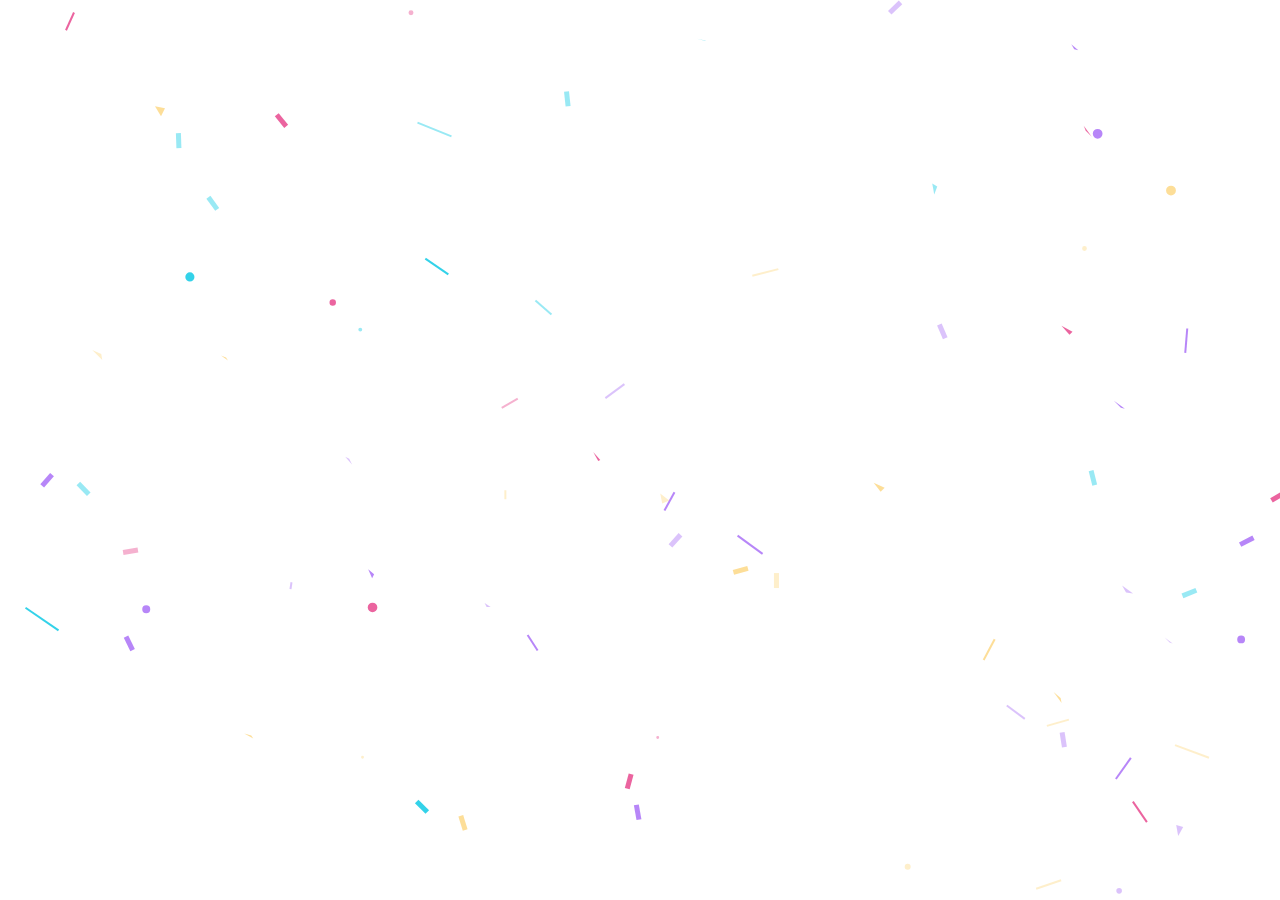
<file: code/index.html>
﻿<!DOCTYPE html>
<html>

<head>
  <meta charset="utf-8" />
  <meta name="viewport" content="width=device-width" />
  <title>Happy Birthday</title>

  <link rel="stylesheet" href="flexbox-center-container.css" media="all">
  <link rel="stylesheet" href="system-fonts.css" media="all">
  <link rel="stylesheet" href="style.css" media="all">
</head>

<body>
<!-- Autoplay BGM after user touching -->
<div style="display:none">
<!-- First play silence audio -->
<audio controls src="silence.mp3"></audio> 
<script>
  const audioEl = document.querySelector("audio");
  const documentEl = document.documentElement; 
  <!-- Listen to the user click/touch event -->
  documentEl.addEventListener("click", myFunction);
  documentEl.addEventListener("touchstart", myFunction);
  function myFunction(){
    audioEl.play();
    audioEl.pause();
	<!-- Background music setting -->
    audioEl.src = "1.mp3";
    audioEl.play();
	<!-- Unbind the user click/touch event -->
	documentEl.removeEventListener("click", myFunction);
	documentEl.removeEventListener("touchstart", myFunction);
  }
</script>
</div>
  <canvas id=c></canvas>
  <canvas id="confetti"></canvas>
  <div class="container" id="count">
    <h1 id="head">Countdown to your birthday:</h1>
    <ul>
      <li><span id="day"></span>days</li>
      <li><span id="hour"></span>hours</li>
      <li><span id="minute"></span>minutes</li>
      <li><span id="second"></span>seconds</li>
    </ul>
  </div>
  <div id="merrywrap" class="merrywrap">
    <canvas id="snowfall"></canvas>
    <div class="giftbox">
      <div class="cover">
        <div></div>
      </div>
      <div class="box"></div>
    </div>
</body>
<script src="confetti.min.js" charset="utf-8"></script>
<script src="index.js" charset="utf-8"></script>

</html>
</file>
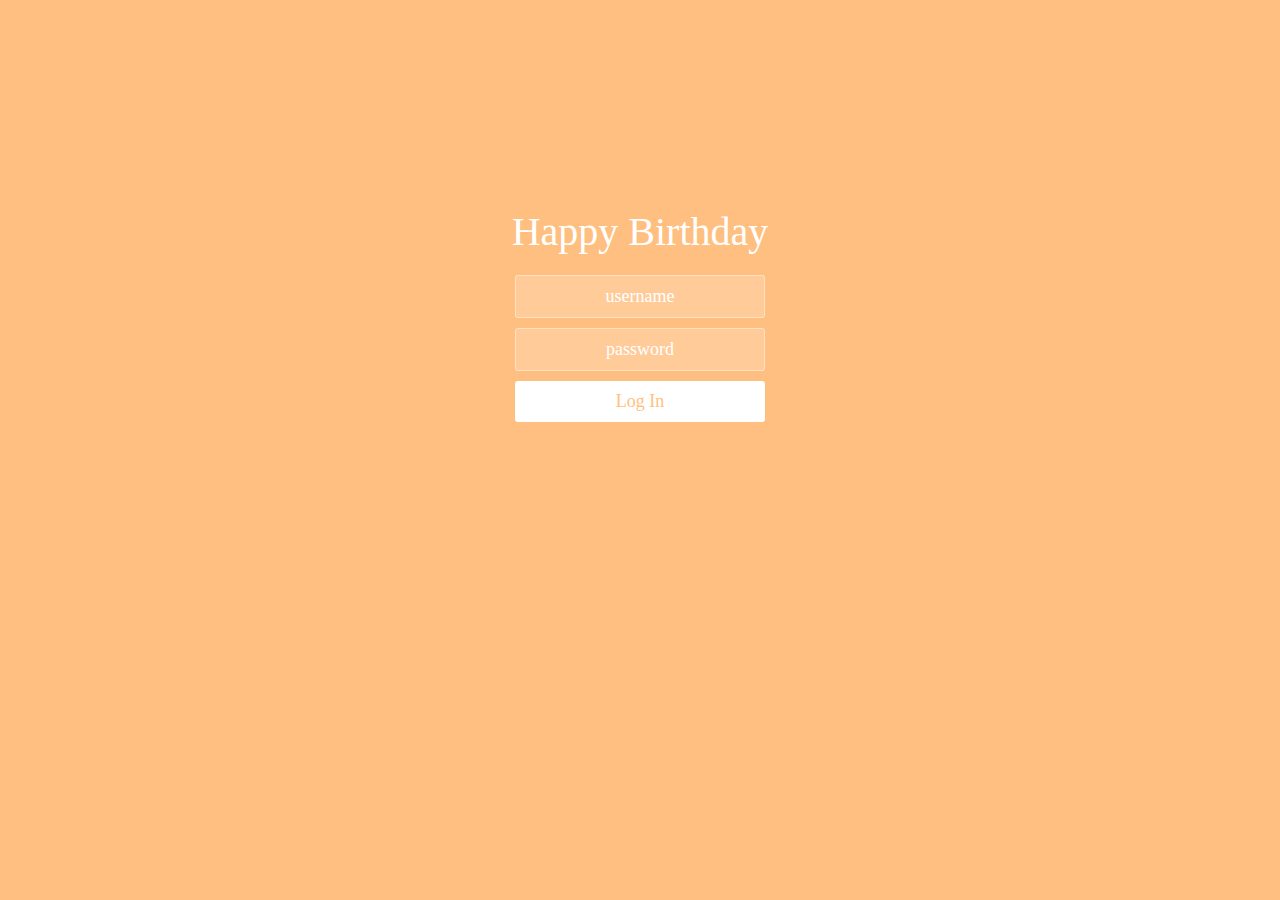
<file: code/logIn.html>
<!doctype html>
<html lang="zh">
<head>
<meta charset="UTF-8">
<meta http-equiv="X-UA-Compatible" content="IE=edge,chrome=1">
<meta name="viewport" content="width=device-width, initial-scale=1.0">
<title>Happy Birthday</title>
<link rel="stylesheet" type="text/css" href="index.css">
</head>
<body>
<div class="htmleaf-container">
	<div class="wrapper">
		<div class="container">
			<h1>Happy Birthday</h1>

			<form class="form">
				<input id="userName" name="userName" type="text" placeholder="username">
				<input id="pwd" name="pwd" type="password" placeholder="password">
				<button type="submit" id="login-button">Log In</button>
			</form>
		</div>
		<ul class="bg-bubbles">
			<li></li>
			<li></li>
			<li></li>
			<li></li>
			<li></li>
			<li></li>
			<li></li>
			<li></li>
			<li></li>
			<li></li>
		</ul>
	</div>
</div>

<script src="jquery-2.1.1.min.js" type="text/javascript"></script>
<script src="logIn.js" type="text/javascript"></script>

</body>
</html>
</file>
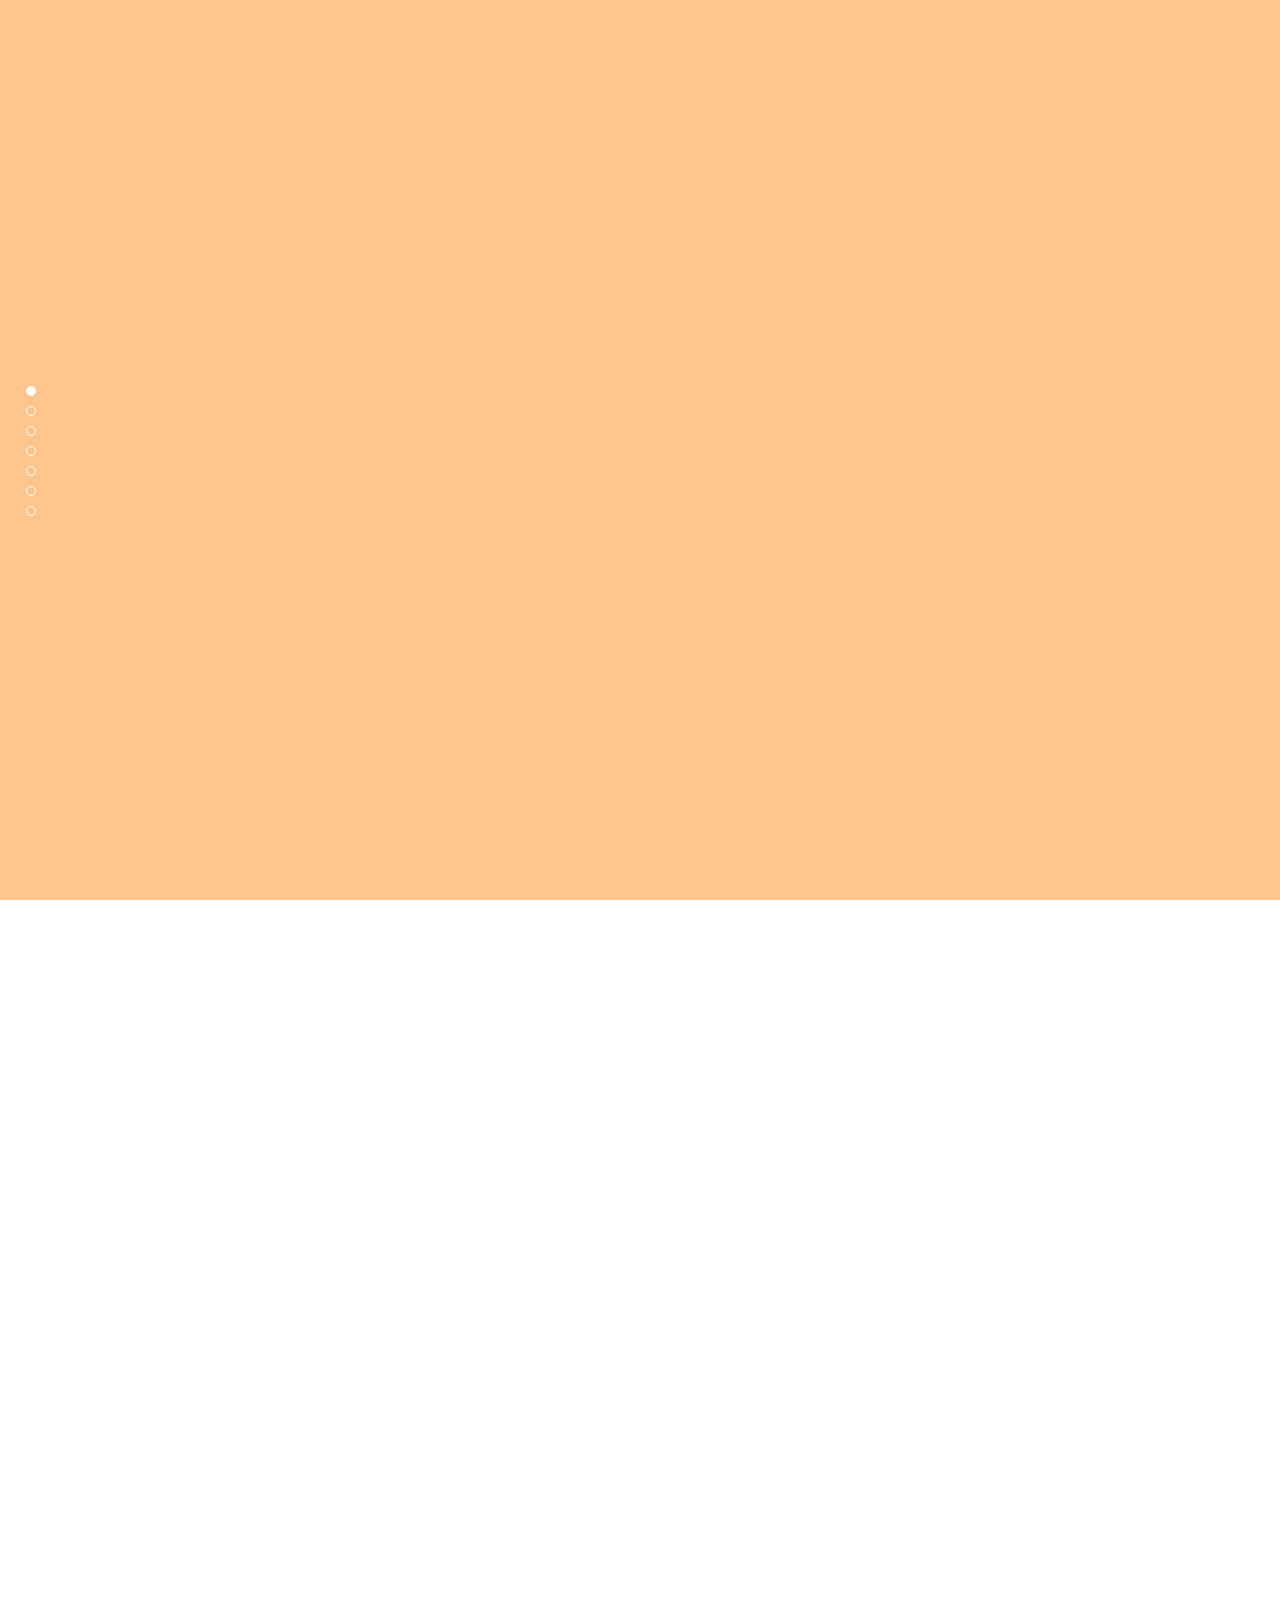
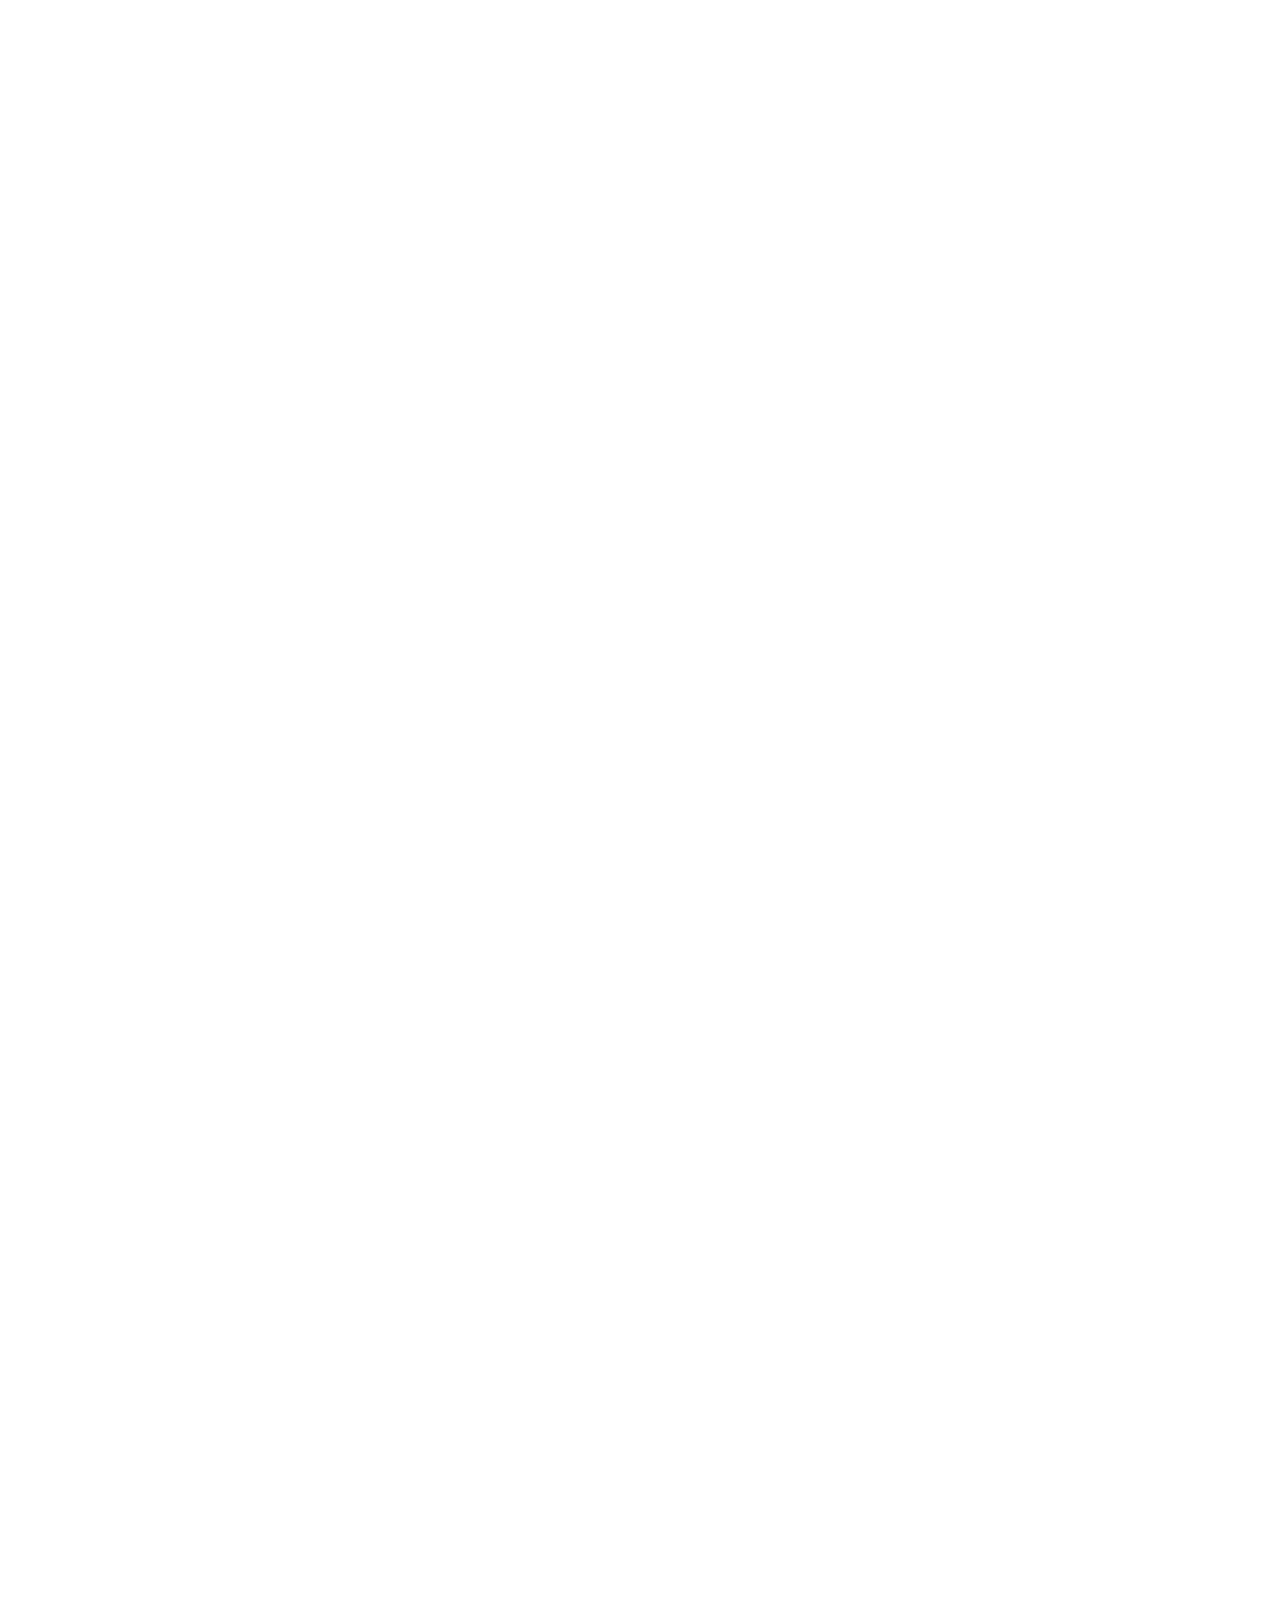
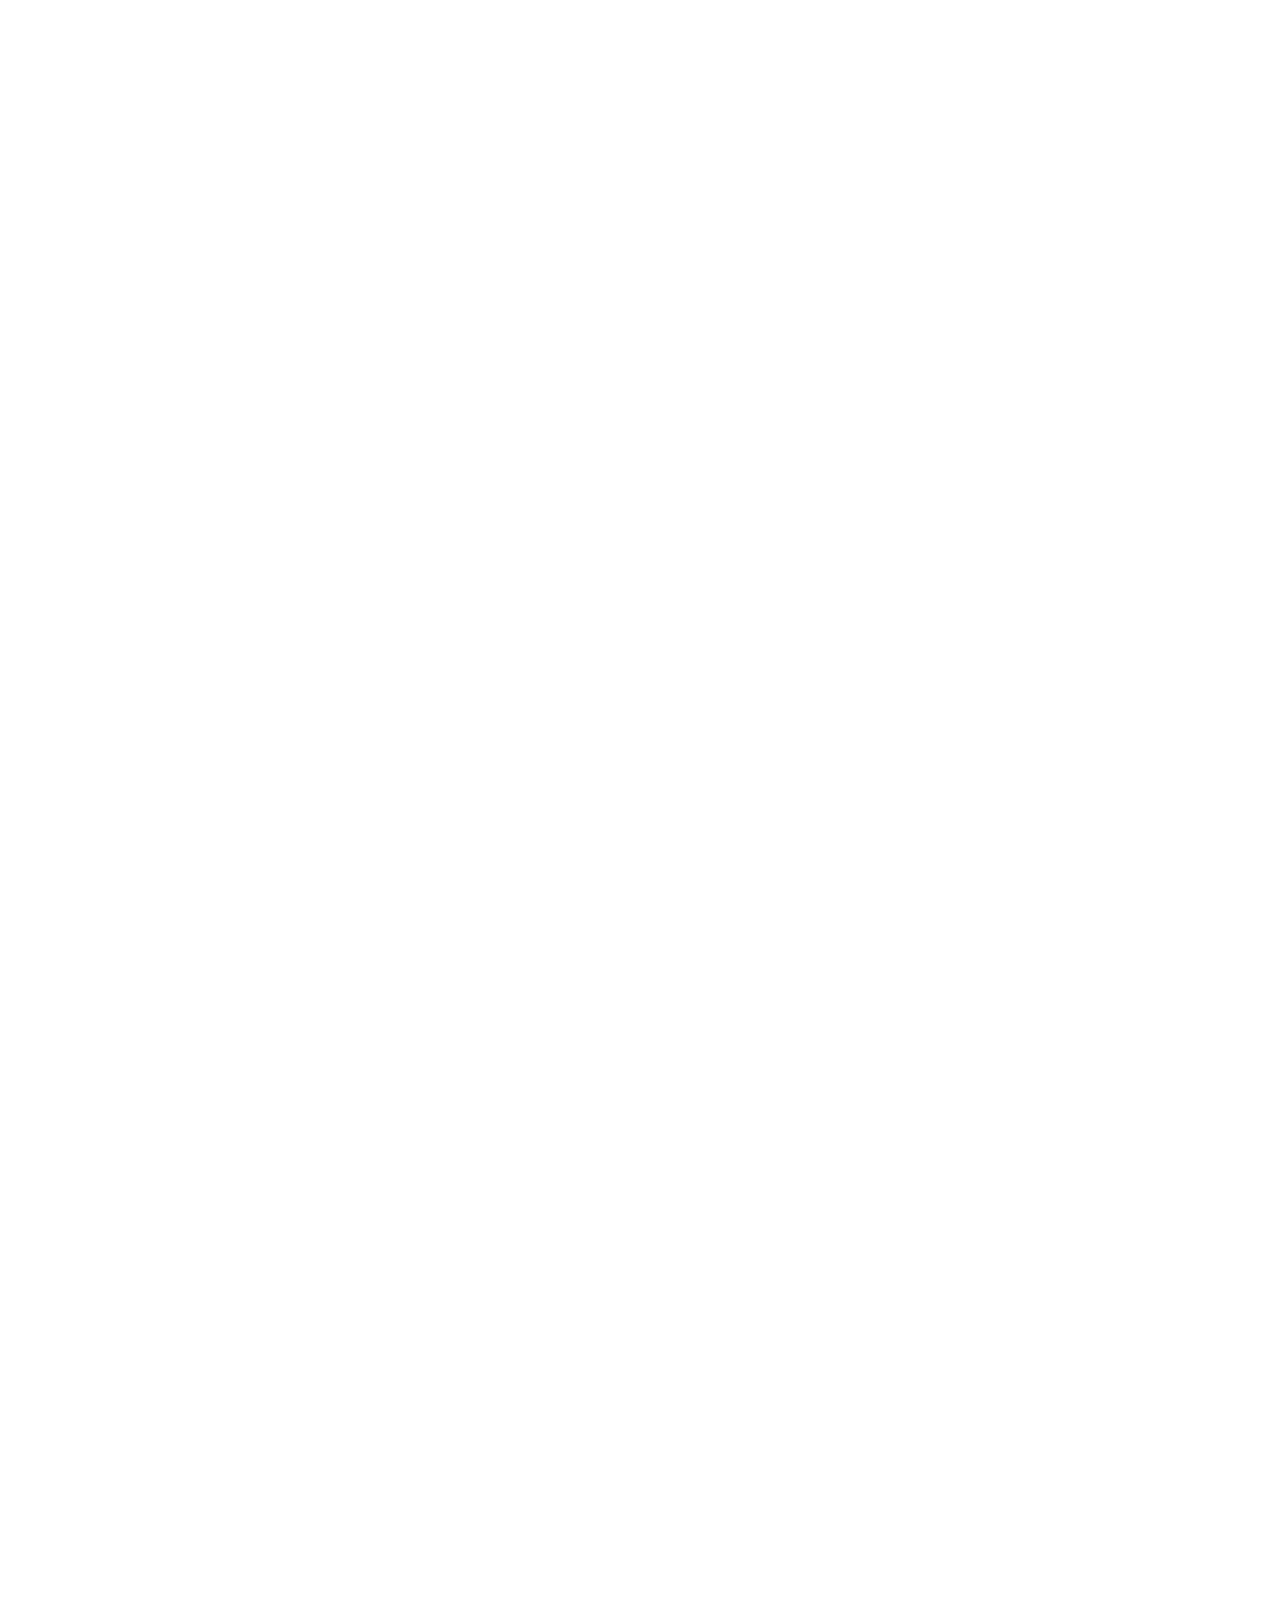
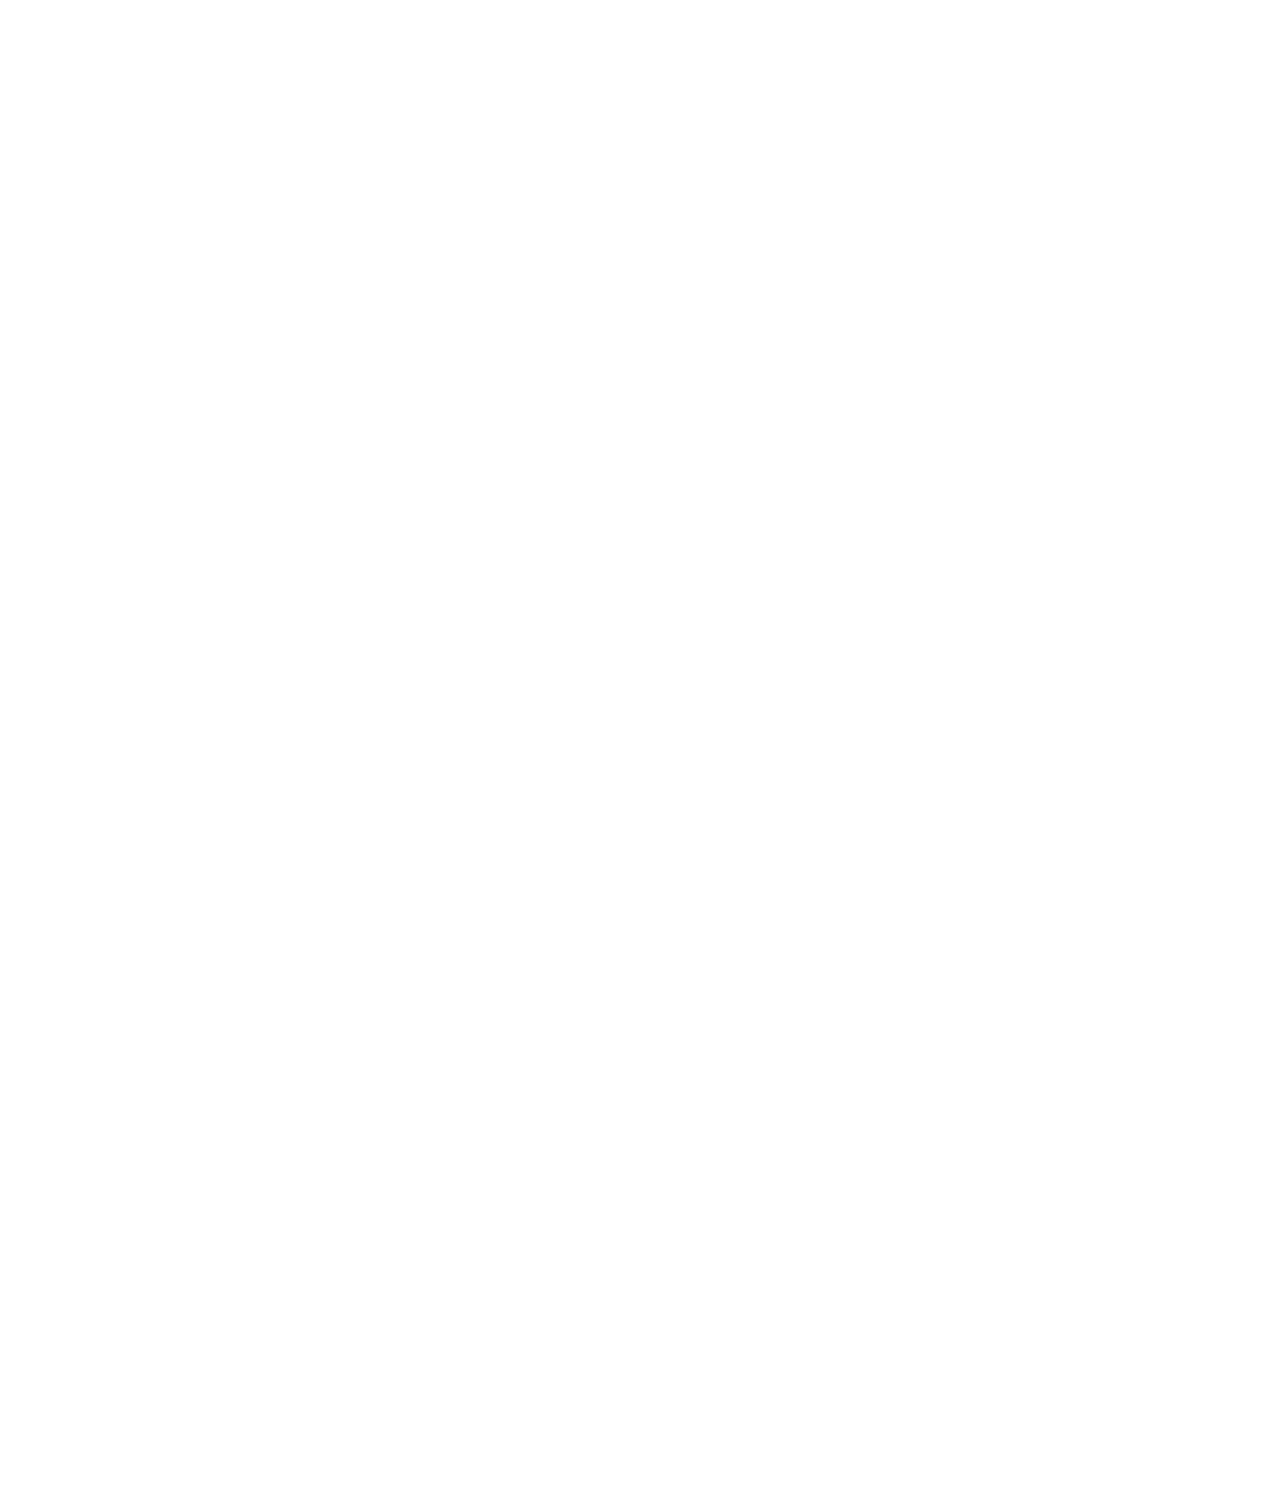
<file: code/memories.html>
<!DOCTYPE html>
<html lang="zh-CN">
<head>
 <meta charset="UTF-8">
 <meta name="viewport" content="width=device-width,initial-scale=0.5, minimum-scale=0.5, maximum-scale=0.5, user-scalable=no"> 
 <title>Happy Birthday</title>
 <link rel="stylesheet" href="jquery.fullPage.css">
 <link rel="stylesheet" href="memories.css">
</head>

<body>
<!-- Autoplay BGM after user touching -->
<div style="display:none">
<!-- First play silence audio -->
<audio controls src="silence.mp3"></audio> 
<script>
  const audioEl = document.querySelector("audio");
  const documentEl = document.documentElement; 
  <!-- Listen to the user click/touch event -->
  documentEl.addEventListener("click", myFunction);
  documentEl.addEventListener("touchstart", myFunction);
  function myFunction(){
    audioEl.play();
    audioEl.pause();
	<!-- Background music setting -->
    audioEl.src = "2.mp3";
    audioEl.play();
	<!-- Unbind the user click/touch event -->
	documentEl.removeEventListener("click", myFunction);
	documentEl.removeEventListener("touchstart", myFunction);
  }
</script>
</div>
<div class="bgcolor">
  <div style="z-index:100;" id="dowebok">
      <!--第一屏-->
      <div class="section">
          <div class="ly-box01">
            <div class="ly-txt01">
              <p class="ly-stxt01">To 小玉君：</p>
              <p class="ly-stxt02">二十二岁生日快乐！夏天快要来啦，</p>
              <p class="ly-stxt03">小玉也一定很期待吧。虽说夏日时而</p>
              <p class="ly-stxt04">曝晒时而闷热，但偶有凉爽的晚风，</p>
              <p class="ly-stxt05">那种温柔的感觉却总是很难忘呢！</p>
            </div>
            <div class="ly-txt02">
              <p class="ly-stxt06">值得感激的是，二十二岁的青春才将</p>
              <p class="ly-stxt07">步入人生的初夏，你我充满活力，每</p>
              <p class="ly-stxt08">天怀着期盼向前，因为未来还在我们</p>
              <p class="ly-stxt09">的手上；谁都喜爱初夏的美好，正如</p>
              <p class="ly-stxt10">去年夏天我们相遇不久，阳光免费。</p>
            </div>
        </div>
      </div>

      <!--第二屏-->

      <div class="section">
          <div class="timeline"></div>
          <div class="timepoint11"></div>
          <div class="ly-box11">
              <div class="ly-txt11">
                  今天过生日的小朋友
              </div>
              <div class="ly-txt12">
                 「春我部向日葵班的小玉同学」
              </div>
              <div class="ly-imgbox11">
                <img class="ly-img11" src="1.jpg">
              </div>
          </div>
          <div class="ly-triangle11"></div>

          <div class="ly-box12">
              <div class="ly-txt13">
                  蜡笔小新日记
              </div>
              <div class="ly-txt14">
                 <p>某天开始，祝茂跟小玉养成了每天看</p>
			     <p>一集蜡笔小新的习惯。小玉同学对里</p>
			     <p>面印象最深刻的就是樱田妮妮的超真</p>
			     <p>实扮家家酒hhhhhhhhh</p>
				 <p>希望小玉在新的一岁里能每天保持好</p>
				 <p>心情，好运气时刻相伴！！！像小新</p>
				 <p>一样乐观开朗，同时勇敢自信，剩下</p>
				 <p>的事就听灯油灭咯！~</p>
              </div>
          </div>
          <div class="ly-triangle12"></div>
      </div>

      <!--第三屏-->

      <div class="section">
          <div class="timeline"></div>
          <div class="timepoint21"></div>
          <div class="ly-box21">
              <div class="ly-txt21">
                  去年夏天
              </div>
              <div class="ly-txt22">
                 <p> 为了装冰镇的酸梅汤，</p>
                 <p> 偷偷买了星巴克樱花季</p>
                 <p> 的保温杯~</p>
              </div>
              <div class="ly-imgbox21">
                <img class="ly-img21" src="2.jpg">
              </div>
          </div>
          <div class="ly-triangle21"></div>

          <div class="ly-box22">
              <div class="ly-txt23">
                  酸梅汤
              </div>
              <div class="ly-txt24">
                  <p> 买了各种原材料煮的，放</p>
                  <p> 冰箱一晚上，超好喝！~</p>
              </div>
              <div class="ly-imgbox22">
                <img class="ly-img22" src="3.jpg">
              </div>
          </div>
          <div class="ly-triangle22"></div>

           <div class="ly-box23">
              <div class="ly-txt25">
                  徐汇滨江闲逛
              </div>
              <div class="ly-txt26">
                  <p> 第二天超级热，送给小玉之后跑到徐</p>
                  <p> 汇滨江闲逛了一下hhhhhh</p>
              </div>
              <div class="ly-imgbox23">
                <img class="ly-img23" src="4.jpg">
              </div>
          </div>
          <div class="ly-triangle23"></div>
      </div>

      <!--第四屏-->

      <div class="section">
          <div class="timeline"></div>
          <div class="timepoint31"></div>
          <div class="ly-box31">
              <div class="ly-txt31">
                  「滴滴滴」
              </div>
              <div class="ly-txt32">
                  <p>二十二岁，继续加速前进！！！</p>
              </div>
              <div class="ly-imgbox31">
                <img class="ly-img31" src="5.jpg">
              </div>
          </div>
          <div class="ly-triangle31"></div>

          <div class="ly-box32">
              <div class="ly-txt33">
                  偶尔也要慢下来哟
              </div>
              <div class="ly-txt34">
                 <p>在龙华街边走走停停，晚风好凉快~</p>
              </div>
              <div class="ly-imgbox32">
                <img class="ly-img32" src="6.jpg">
              </div>
          </div>
          <div class="ly-triangle32"></div>
      </div>

      <!--第五屏-->

      <div class="section">
          <div class="timeline"></div>
          <div class="timepoint11"></div>
          <div class="ly-box81">
              <div class="ly-txt51">
                  元气满满
              </div>
              <div class="ly-txt52">
                  <p>新的一岁，相信小玉会变得更加成熟懂事，</p>
				  <p>但依旧是活力满满的元气少女！！！~</p>
              </div>
              <div class="ly-imgbox81">
                <img class="ly-img81" src="7.jpg">
              </div>
          </div>
          <div class="ly-triangle11"></div>

          <div class="ly-box82">
              <div class="ly-txt53">
                  继续相互鼓励吧
              </div>
              <div class="ly-txt54">
                 <p class="wwww1">未来还有很多目标等待一步步</p>
                 <p class="wwww1">达成，希望生活里能充满努力</p>
                 <p class="wwww1">过后的开朗，我们一起进步！</p>
                 <p class="wwww1">「 预祝今年考HR证成功啦！」</p>
              </div>
          </div>
          <div class="ly-triangle82"></div>
      </div>

      <!--第六屏-->

      <div class="section">
          <div class="timeline"></div>
          <div class="timepoint21"></div>
          <div class="ly-box61">
              <div class="ly-txt61">
                  2021-08
              </div>
              <div class="ly-txt62">
                 <p>「 翻翻咱们的合照吧！」</p>
                 <p>「 一起吃冰喔 」</p>
              </div>
              <div class="ly-imgbox61">
                <img class="ly-img61" src="8.jpg">
              </div>
          </div>
          <div class="ly-triangle61"></div>

          <div class="ly-box62">
              <div class="ly-txt63">
                  贵阳避暑
              </div>
              <div class="ly-txt64">
                  <p>「 雨天一起逛了古镇 」</p>
                  <p>「 下次去杭州吧！ 」</p>
              </div>
              <div class="ly-imgbox62">
                <img class="ly-img62" src="9.jpg">
              </div>
          </div>
          <div class="ly-triangle62"></div>

           <div class="ly-box63">
              <div class="ly-txt65">
                  超喜欢小玉寄到美国的礼物
              </div>
              <div class="ly-txt66">
                  <p>「 任何人都猜不到，这是我们的暗号 」</p>
              </div>
              <div class="ly-imgbox63">
                <img class="ly-img63" src="10.jpg">
              </div>
          </div>
          <div class="ly-triangle63"></div>
      </div>
	  
	  <!--第七屏-->

      <div class="section">
          <div class="timeline"></div>
          <div class="timepoint11"></div>
          <div class="ly-box11">
              <div class="ly-txt11">
                  一切都会好起来鸭~
              </div>
              <div class="ly-txt72">
                 「 正在隔离的小玉君，加油！fire！」
              </div>
              <div class="ly-imgbox11">
                <img class="ly-img11" src="11.jpg">
              </div>
          </div>
          <div class="ly-triangle11"></div>

          <div class="ly-box12">
              <div class="ly-txt13">
                  再次祝愿生日快乐
              </div>
              <div class="ly-txt14">
                 <p>世界往往瞬息万变，今年的生日对小</p>
			     <p>玉来说或许有些特别；没办法收到生</p>
			     <p>日礼物，原先想象的计划也只好搁置</p>
			     <p>下来......</p>
				 <p>但振作起来耐心地向前吧！相信再过</p>
				 <p>不久小玉就能开开心心地回家啦！22</p>
				 <p>岁还有很多惊喜与挑战；不过，夏日</p>
				 <p>里流着汗打开的汽水才更加可口喔！</p>
              </div>
          </div>
          <div class="ly-triangle12"></div>
      </div>
    </div>
  <!--动态方块-->
  <ul class="bg-bubbles">
      <li></li>
      <li></li>
      <li></li>
      <li></li>
      <li></li>
      <li></li>
      <li></li>
      <li></li>
      <li></li>
      <li></li>
    </ul>
  </div>

<script src="jquery-2.1.1.min.js"></script>
<script src="jquery.fullPage.min.js"></script>
<!-- <script src="js/auto-play.js"></script> -->
<script src="memories.js"></script>
</body>
</html>
</file>
<file: code/flexbox-center-container.css>
html, body {
  height: 100%;
  margin: 0;
}

body {
  -webkit-box-align: center;
  -ms-flex-align: center;
  align-items: center;
  display: -webkit-box;
  display: -ms-flexbox;
  display: flex;
}

.container {
  margin: 0 auto;
}
</file>
<file: code/system-fonts.css>
body {
  font-family: -apple-system, 
    BlinkMacSystemFont, 
    "Segoe UI", 
    Roboto, 
    Oxygen-Sans, 
    Ubuntu, 
    Cantarell, 
    "Helvetica Neue",
	"Droid Sans",
    sans-serif;
}
</file>
<file: code/style.css>
* {
  box-sizing: border-box;
  margin: 0;
  padding: 0;
}
canvas {
  position: absolute;
  top: 0;
  left: 0;
}
body {
  background: #ffffff;
  overflow: hidden;
}
.container {
  color: rgba(55, 59, 65, 0.8);
  font-family: Helvetica, sans-serif;
  font-weight: lighter;
  text-align: center;
}

h1 {
  font-weight: normal;
}
li {
  display: inline-block;
  font-size: 1.5em;
  list-style-type: none;
  padding: 1em;
  text-transform: uppercase;
}
li span {
  display: block;
  font-size: 4.5rem;
}
.merrywrap {
  position: absolute;
  right: 40px;
  left: 40px;
  bottom: 80px;
  top: 40px;
}
.giftbox {
  position: absolute;
  width: 300px;
  height: 200px;
  left: 50%;
  margin-left: -150px;
  bottom: 0;
  z-index: 10;
}
.giftbox > div {
  background: #F64747;
  position: absolute;
  box-shadow: 5px 10px 18px rgba(0, 0, 0, 0.4);
}
.giftbox > div:after, .giftbox > div:before {
  position: absolute;
  content: "";
  top: 0;
}
.giftbox:after {
  position: absolute;
  color: #fff;
  width: 100%;
  content: "Click Me!";
  left: 0;
  bottom: 0;
  font-size: 24px;
  text-align: center;
  transform: rotate(-20deg);
  transform-origin: 0 0;
}
.giftbox .cover {
  width: 100%;
  top: 0;
  left: 0;
  height: 25%;
  z-index: 2;
}
.giftbox .cover:before {
  position: absolute;
  height: 100%;
  left: 50%;
  width: 50px;
  transform: translateX(-50%);
  background: #2C3E50;
}
.giftbox .cover > div {
  position: absolute;
  width: 50px;
  height: 50px;
  left: 50%;
  top: -50px;
  transform: translateX(-50%);
}
.giftbox .cover > div:before, .giftbox .cover > div:after {
  position: absolute;
  left: 0;
  top: 0;
  width: 100%;
  height: 100%;
  content: "";
  box-shadow: inset 0 0 0 15px #2C3E50;
  border-radius: 30px;
  transform-origin: 50% 100%;
}
.giftbox .cover > div:before {
  transform: translateX(-45%) skewY(40deg);
}
.giftbox .cover > div:after {
  transform: translateX(45%) skewY(-40deg);
}
.giftbox .box {
  right: 5%;
  left: 5%;
  height: 80%;
  bottom: 0;
}
.giftbox .box:before {
  width: 50px;
  height: 100%;
  left: 50%;
  transform: translateX(-50%);
  background: #2C3E50;
}
.giftbox .box:after {
  width: 100%;
  height: 30px;
  background: rgba(0, 0, 0, 0);
}
.step-1 .giftbox {
  animation: wobble 0.5s linear infinite forwards;
}
.step-1 .cover {
  animation: wobble 0.5s linear infinite 5s forwards;
}
.step-1 .icons .row span {
  opacity: 1;
}
.step-2 .giftbox:after {
  opacity: 0;
}
.step-3 .giftbox, .step-4 .giftbox {
  opacity: 0;
  z-index: 1;
}
.step-3 .giftbox:after, .step-4 .giftbox:after {
  opacity: 0;
}
.step-2 .giftbox .cover {
  animation: flyUp 2s ease-in forwards;
}
.step-2 .giftbox .box {
  animation: flyDown 2s ease-in 0.05s forwards;
}
@keyframes wobble {
  25% {
      transform: rotate(4deg);
 }
  75% {
      transform: rotate(-2deg);
 }
}
@keyframes flyUp {
  75% {
      opacity: 1;
 }
  100% {
      transform: translateY(-1000px) rotate(20deg);
      opacity: 0;
 }
}
@keyframes flyDown {
  75% {
      opacity: 1;
 }
  100% {
      transform: translateY(100%);
      opacity: 0;
 }
}
</file>
<file: code/index.css>
* {
  box-sizing: border-box;
  margin: 0;
  padding: 0;
  font-weight: 300;
}
body {
  font-family:"Microsoft YaHei";
  color: white;
  font-weight: 300;
}
body ::-webkit-input-placeholder {
  /* WebKit browsers */
  font-family:"Microsoft YaHei";
  color: white;
  font-weight: 300;
}
body :-moz-placeholder {
  /* Mozilla Firefox 4 to 18 */
  font-family:"Microsoft YaHei";
  color: white;
  opacity: 1;
  font-weight: 300;
}
body ::-moz-placeholder {
  /* Mozilla Firefox 19+ */
  font-family:"Microsoft YaHei";
  color: white;
  opacity: 1;
  font-weight: 300;
}
body :-ms-input-placeholder {
  /* Internet Explorer 10+ */
  font-family:"Microsoft YaHei";
  color: white;
  font-weight: 300;
}
.wrapper {
  background: #ffbf80;
  background: -webkit-linear-gradient(top left, #ffbf80 0%, #ffbf80 100%);
  background: linear-gradient(to bottom right, #ffbf80 0%, #ffbf80 100%);
  background-color:rgba(255,255,255,0.9);
  position: absolute;
  top:0;
  left: 0;
  width: 100%;
  height: 100%;
  overflow: hidden;

}

.wrapper.form-success .container h1 {
  -webkit-transform: translateY(85px);
      -ms-transform: translateY(85px);
          transform: translateY(85px);
}
.container {
  max-width: 600px;
  margin: 0 auto;
  margin-top: 10%;
  padding: 80px 0;
  height: 400px;
  text-align: center;
}
.container h1 {
  font-size: 40px;
  -webkit-transition-duration: 1s;
          transition-duration: 1s;
  -webkit-transition-timing-function: ease-in-put;
          transition-timing-function: ease-in-put;
  font-weight: 200;
}
form {
  padding: 20px 0;
  position: relative;
  z-index: 2;
}
form input {
  -webkit-appearance: none;
     -moz-appearance: none;
          appearance: none;
  outline: 0;
  border: 1px solid rgba(255, 255, 255, 0.4);
  background-color: rgba(255, 255, 255, 0.2);
  width: 250px;
  border-radius: 3px;
  padding: 10px 15px;
  margin: 0 auto 10px auto;
  display: block;
  text-align: center;
  font-family: "Microsoft YaHei";
  font-size: 18px;
  color: white;
  -webkit-transition-duration: 0.25s;
          transition-duration: 0.25s;
  font-weight: 300;
}
form input:hover {
  background-color: rgba(255, 255, 255, 0.4);
}
form input:focus {
  background-color: white;
  width: 300px;
  color: #ffbf80;
}
form button {
  -webkit-appearance: none;
     -moz-appearance: none;
          appearance: none;
  outline: 0;
  background-color: white;
  font-family: "Microsoft YaHei";
  border: 0;
  padding: 10px 15px;
  color: #ffbf80;
  border-radius: 3px;
  width: 250px;
  cursor: pointer;
  font-size: 18px;
  -webkit-transition-duration: 0.25s;
          transition-duration: 0.25s;
}
form button:hover {
  background-color: #f5f7f9;
}
.bg-bubbles {
  position: absolute;
  top: 0;
  left: 0;
  width: 100%;
  height: 100%;
  z-index: 1;
}
.bg-bubbles li {
  position: absolute;
  list-style: none;
  display: block;
  width: 40px;
  height: 40px;
  background-color: rgba(255, 255, 255, 0.15);
  bottom: -160px;
  -webkit-animation: square 30s infinite;
  animation: square 30s infinite;
  -webkit-transition-timing-function: linear;
  transition-timing-function: linear;
}
.bg-bubbles li:nth-child(1) {
  left: 10%;
}
.bg-bubbles li:nth-child(2) {
  left: 20%;
  width: 80px;
  height: 80px;
  -webkit-animation-delay: 2s;
          animation-delay: 2s;
  -webkit-animation-duration: 17s;
          animation-duration: 17s;
}
.bg-bubbles li:nth-child(3) {
  left: 25%;
  -webkit-animation-delay: 4s;
          animation-delay: 4s;
}
.bg-bubbles li:nth-child(4) {
  left: 40%;
  width: 60px;
  height: 60px;
  -webkit-animation-duration: 22s;
          animation-duration: 22s;
  background-color: rgba(255, 255, 255, 0.25);
}
.bg-bubbles li:nth-child(5) {
  left: 70%;
}
.bg-bubbles li:nth-child(6) {
  left: 80%;
  width: 120px;
  height: 120px;
  -webkit-animation-delay: 3s;
          animation-delay: 3s;
  background-color: rgba(255, 255, 255, 0.2);
}
.bg-bubbles li:nth-child(7) {
  left: 32%;
  width: 160px;
  height: 160px;
  -webkit-animation-delay: 7s;
          animation-delay: 7s;
}
.bg-bubbles li:nth-child(8) {
  left: 55%;
  width: 20px;
  height: 20px;
  -webkit-animation-delay: 15s;
          animation-delay: 15s;
  -webkit-animation-duration: 40s;
          animation-duration: 40s;
}
.bg-bubbles li:nth-child(9) {
  left: 25%;
  width: 10px;
  height: 10px;
  -webkit-animation-delay: 2s;
          animation-delay: 2s;
  -webkit-animation-duration: 40s;
          animation-duration: 40s;
  background-color: rgba(255, 255, 255, 0.3);
}
.bg-bubbles li:nth-child(10) {
  left: 90%;
  width: 160px;
  height: 160px;
  -webkit-animation-delay: 11s;
          animation-delay: 11s;
}
@-webkit-keyframes square {
  0% {
    -webkit-transform: translateY(0);
            transform: translateY(0);
  }
  100% {
    -webkit-transform: translateY(-900px) rotate(600deg);
            transform: translateY(-900px) rotate(600deg);
  }
}
@keyframes square {
  0% {
    -webkit-transform: translateY(0);
            transform: translateY(0);
  }
  100% {
    -webkit-transform: translateY(-900px) rotate(600deg);
            transform: translateY(-900px) rotate(600deg);
  }
}
</file>
<file: code/memories.css>
#fp-nav ul li a.active span,
.fp-slidesNav ul li a.active span {
    background: #fff;
}
#fp-nav ul li a span,
.fp-slidesNav ul li a span {
    border-color:#fff;
}

.bgcolor {
	background: #ffbf80;
    background: -webkit-linear-gradient(top left, #ffbf80 0%, #ffbf80 100%);
    background: linear-gradient(to bottom right, #ffbf80 0%, #ffbf80 100%);
    opacity: 0.9;
}
.bg-bubbles {
  position: absolute;
  top: 0;
  left: 0;
  width: 100%;
  height: 100%;
  z-index: 1;
}
.bg-bubbles li {
  position: absolute;
  list-style: none;
  display: block;
  width: 40px;
  height: 40px;
  background-color: rgba(255, 255, 255, 0.15);
  bottom: -160px;
  -webkit-animation: square 30s infinite;
  animation: square 30s infinite;
  -webkit-transition-timing-function: linear;
  transition-timing-function: linear;
}
.bg-bubbles li:nth-child(1) {
  left: 10%;
}
.bg-bubbles li:nth-child(2) {
  left: 20%;
  width: 80px;
  height: 80px;
  -webkit-animation-delay: 2s;
          animation-delay: 2s;
  -webkit-animation-duration: 17s;
          animation-duration: 17s;
}
.bg-bubbles li:nth-child(3) {
  left: 25%;
  -webkit-animation-delay: 4s;
          animation-delay: 4s;
}
.bg-bubbles li:nth-child(4) {
  left: 40%;
  width: 60px;
  height: 60px;
  -webkit-animation-duration: 22s;
          animation-duration: 22s;
  background-color: rgba(255, 255, 255, 0.25);
}
.bg-bubbles li:nth-child(5) {
  left: 70%;
}
.bg-bubbles li:nth-child(6) {
  left: 80%;
  width: 120px;
  height: 120px;
  -webkit-animation-delay: 3s;
          animation-delay: 3s;
  background-color: rgba(255, 255, 255, 0.2);
}
.bg-bubbles li:nth-child(7) {
  left: 32%;
  width: 160px;
  height: 160px;
  -webkit-animation-delay: 7s;
          animation-delay: 7s;
}
.bg-bubbles li:nth-child(8) {
  left: 55%;
  width: 20px;
  height: 20px;
  -webkit-animation-delay: 15s;
          animation-delay: 15s;
  -webkit-animation-duration: 40s;
          animation-duration: 40s;
}
.bg-bubbles li:nth-child(9) {
  left: 25%;
  width: 10px;
  height: 10px;
  -webkit-animation-delay: 2s;
          animation-delay: 2s;
  -webkit-animation-duration: 40s;
          animation-duration: 40s;
  background-color: rgba(255, 255, 255, 0.3);
}
.bg-bubbles li:nth-child(10) {
  left: 90%;
  width: 160px;
  height: 160px;
  -webkit-animation-delay: 11s;
          animation-delay: 11s;
}
@-webkit-keyframes square {
  0% {
    -webkit-transform: translateY(0);
            transform: translateY(0);
  }
  100% {
    -webkit-transform: translateY(-900px) rotate(600deg);
            transform: translateY(-900px) rotate(600deg);
  }
}
@keyframes square {
  0% {
    -webkit-transform: translateY(0);
            transform: translateY(0);
  }
  100% {
    -webkit-transform: translateY(-900px) rotate(600deg);
            transform: translateY(-900px) rotate(600deg);
  }
}
/***                                  内容区域                                 ***/
/**                                   第一部分                                  **/
/*盒子*/
/*PC端*/
@media screen and (min-aspect-ratio: 10/9) {
	.ly-box01 {
		width:50px;
		height:50px;
		background-color:#FFF;
		border-radius: 25px;
		position: absolute;
		left: 48%;
		bottom: 50%;
		margin-bottom:50%;
		overflow: hidden;
		transform-origin:center bottom;
		animation:box_to_point 60s 0s,bounce 1s 60s;
	}
}

/*移动端*/
@media screen and (max-aspect-ratio: 3/4){
	.ly-box01 {
		width:50px;
		height:50px;
		background-color:#FFF;
		border-radius: 25px;
		position: absolute;
		left: 48%;
		bottom: 50%;
		margin-bottom:50%;
		overflow: hidden;
		transform-origin:center bottom;
		animation:box_to_point_mobile 60s 0s,bounce 1s 60s;
	}
}

/** 移动端动画 **/
@keyframes box_to_point_mobile{
	0% {
		margin-bottom:50%;
		width:50px;
		height:50px;
		border-radius: 25px;
		position: absolute;
		left: 48%;
		bottom: 50%;
		}
	10% {
		margin-bottom:0;
		width:50px;
		height:50px;
		border-radius: 25px;
		background-color:rgba(255,255,255,1);
		position: absolute;
		left: 48%;
		bottom: 50%;
	}
	/*打开小球*/
	14% {
		margin-bottom:0;
		width: 80%;
		height: 70%;
		border-radius: 6px;
		background-color:rgba(255,255,255,0.5);
		position: absolute;
		left: 10%;
		bottom: 15%;
	}
	96% {
		margin-bottom:0;
		width: 80%;
		height: 70%;
		border-radius: 6px;
		background-color:rgba(255,255,255,0.6);
		position: absolute;
		left: 10%;
		bottom: 15%;
	}
	100% {
		margin-bottom:0;
		width:50px;
		height:50px;
		border-radius: 25px;
		background-color:rgba(255,255,255,1);
		position: absolute;
		left: 48%;
		bottom: 50%;
	}
}
@-webkit-keyframes box_to_point_mobile{
	0% {
		margin-bottom:50%;
		width:50px;
		height:50px;
		border-radius: 25px;
		position: absolute;
		left: 48%;
		bottom: 50%;
		}
	10% {
		margin-bottom:0;
		width:50px;
		height:50px;
		border-radius: 25px;
		background-color:rgba(255,255,255,1);
		position: absolute;
		left: 48%;
		bottom: 50%;
	}
	/*打开小球*/
	14% {
		margin-bottom:0;
		width: 80%;
		height: 70%;
		border-radius: 6px;
		background-color:rgba(255,255,255,0.5);
		position: absolute;
		left: 10%;
		bottom: 15%;
	}
	96% {
		margin-bottom:0;
		width: 80%;
		height: 70%;
		border-radius: 6px;
		background-color:rgba(255,255,255,0.6);
		position: absolute;
		left: 10%;
		bottom: 15%;
	}
	100% {
		margin-bottom:0;
		width:50px;
		height:50px;
		border-radius: 25px;
		background-color:rgba(255,255,255,1);
		position: absolute;
		left: 48%;
		bottom: 50%;
	}
}

/** PC端动画 **/
@keyframes box_to_point{
	0% {
		margin-bottom:50%;
		width:50px;
		height:50px;
		border-radius: 25px;
		position: absolute;
		left: 48%;
		bottom: 50%;
		}
	10% {
		margin-bottom:0;
		width:50px;
		height:50px;
		border-radius: 25px;
		background-color:rgba(255,255,255,1);
		position: absolute;
		left: 48%;
		bottom: 50%;
	}
	14% {
		margin-bottom:0;
		width: 80%;
		height: 70%;
		border-radius: 6px;
		background-color:rgba(255,255,255,0.5);
		position: absolute;
		left: 10%;
		bottom: 12%;
	}
	96% {
		margin-bottom:0;
		width: 80%;
		height: 70%;
		border-radius: 6px;
		background-color:rgba(255,255,255,0.6);
		position: absolute;
		left: 10%;
		bottom: 12%;
	}
	100% {
		margin-bottom:0;
		width:50px;
		height:50px;
		border-radius: 25px;
		background-color:rgba(255,255,255,1);
		position: absolute;
		left: 48%;
		bottom: 50%;
	}
}
@-webkit-keyframes box_to_point{
	0% {
		margin-bottom:50%;
		width:50px;
		height:50px;
		border-radius: 25px;
		position: absolute;
		left: 48%;
		bottom: 50%;
		}
	10% {
		margin-bottom:0;
		width:50px;
		height:50px;
		border-radius: 25px;
		background-color:rgba(255,255,255,1);
		position: absolute;
		left: 48%;
		bottom: 50%;
	}
	14% {
		margin-bottom:0;
		width: 80%;
		height: 70%;
		border-radius: 6px;
		background-color:rgba(255,255,255,0.5);
		position: absolute;
		left: 10%;
		bottom: 12%;
	}
	96% {
		margin-bottom:0;
		width: 80%;
		height: 70%;
		border-radius: 6px;
		background-color:rgba(255,255,255,0.6);
		position: absolute;
		left: 10%;
		bottom: 12%;
	}
	100% {
		margin-bottom:0;
		width:50px;
		height:50px;
		border-radius: 25px;
		background-color:rgba(255,255,255,1);
		position: absolute;
		left: 48%;
		bottom: 50%;
	}
}
@keyframes bounce{
	0% {
		margin-bottom:0;
		width: 50px;
		height: 50px;
		border-radius: 25px;
		bottom:50%;
		left: 48%;
	}
	50% {
		margin-bottom:0;
		left: 48%;
		width: 50px;
		height: 50px;
		border-radius: 25px;
		bottom:0;
		left: 48%;
	}
	100% {
		margin-bottom:0;
		width: 20px;
		height: 20px;
		border-radius: 10px;
		left: 48%;
		bottom: 0;
		left: 20%;
	}
}
@-webkit-keyframes bounce{
		0% {
		margin-bottom:0;
		width: 50px;
		height: 50px;
		border-radius: 25px;
		bottom:50%;
		left: 48%;
	}
	50% {
		margin-bottom:0;
		left: 48%;
		width: 50px;
		height: 50px;
		border-radius: 25px;
		bottom:0;
		left: 48%;
	}
	100% {
		margin-bottom:0;
		width: 20px;
		height: 20px;
		border-radius: 10px;
		left: 48%;
		bottom: 0;
		left: 20%;
	}
}
/*文本*/
@media screen and (min-aspect-ratio: 10/9) {
	.ly-txt01 {
		position:absolute;
		width: 40%;
		left:6%;
		top:14%;
	}
	
	.ly-txt02 {
		position:absolute;
		width: 40%;
		left:54.5%;
		top:14%;
	}
}

@media screen and (max-aspect-ratio: 3/4) {
	.ly-txt01 {
		position:absolute;
		width: 80%;
		left:6%;
		top:2%;
	}
	
	.ly-txt02 {
		position:absolute;
		width: 80%;
		left:14%;
		top:49%;
	}

	.ly-txt01 p {
		font-size: 4vw !important;
	}

	.ly-txt02 p {
		font-size: 4vw !important;
	}
}

.ly-stxt01 {
	font-family: Microsoft YaHei;
	font-size: 30px;
	font-color: #000;
	position: relative;
	left: 5%;
	top: 5%;
	opacity: 0;
	animation:ly-stxt01_move 20s;
	animation-delay:0.5s;
	-webkit-animation:ly-stxt01_move 59.5s;
	-webkit-animation-delay:0.5s;
}

.ly-stxt02 {
	font-family: Microsoft YaHei;
	font-size: 30px;
	font-color: #000;
	position: relative;
	left: 5%;
	top: 5%;
	margin-top:-71px;
	opacity: 0;
	animation:ly-stxt02_move 20s;
	animation-delay:3.5s;
	-webkit-animation:ly-stxt02_move 56.5s;
	-webkit-animation-delay:3.5s;
}

.ly-stxt03 {
	font-family: Microsoft YaHei;
	font-size: 30px;
	font-color: #000;
	position: relative;
	left: 5%;
	top: 5%;
	opacity: 0;
	margin-top:-71px;
	animation:ly-stxt03_move 20s;
	animation-delay:0.5s;
	-webkit-animation:ly-stxt03_move 59.5s;
	-webkit-animation-delay:0.5s;
}

.ly-stxt04 {
	font-family: Microsoft YaHei;
	font-size: 30px;
	font-color: #000;
	position: relative;
	left: 5%;
	top: 5%;
	opacity: 0;
	margin-top:-71px;
	animation:ly-stxt04_move 20s;
	animation-delay:0.5s;
	-webkit-animation:ly-stxt04_move 59.5s;
	-webkit-animation-delay:0.5s;
}

.ly-stxt05 {
	font-family: Microsoft YaHei;
	font-size: 30px;
	font-color: #000;
	position: relative;
	left: 5%;
	top: 5%;
	opacity: 0;
	margin-top:-71px;
	animation:ly-stxt05_move 20s;
	animation-delay:0.5s;
	-webkit-animation:ly-stxt05_move 59.5s;
	-webkit-animation-delay:0.5s;
}

.ly-stxt06 {
	font-family: Microsoft YaHei;
	font-size: 30px;
	font-color: #000;
	position: relative;
	right: 5%;
	top: 5%;
	opacity: 0;
	animation:ly-stxt06_move 20s;
	animation-delay:0.5s;
	-webkit-animation:ly-stxt06_move 59.5s;
	-webkit-animation-delay:0.5s;
}

.ly-stxt07 {
	font-family: Microsoft YaHei;
	font-size: 30px;
	font-color: #000;
	position: relative;
	right: 5%;
	top: 5%;
	opacity: 0;
	margin-top:-71px;
	animation:ly-stxt07_move 20s;
	animation-delay:0.5s;
	-webkit-animation:ly-stxt07_move 59.5s;
	-webkit-animation-delay:0.5s;
}

.ly-stxt08 {
	font-family: Microsoft YaHei;
	font-size: 30px;
	font-color: #000;
	position: relative;
	right: 5%;
	top: 5%;
	opacity: 0;
	margin-top:-71px;
	animation:ly-stxt08_move 20s;
	animation-delay:0.5s;
	-webkit-animation:ly-stxt08_move 59.5s;
	-webkit-animation-delay:0.5s;
}

.ly-stxt09 {
	font-family: Microsoft YaHei;
	font-size: 30px;
	font-color: #000;
	position: relative;
	right: 5%;
	top: 5%;
	opacity: 0;
	margin-top:-71px;
	animation:ly-stxt09_move 20s;
	animation-delay:0.5s;
	-webkit-animation:ly-stxt09_move 59.5s;
	-webkit-animation-delay:0.5s;
}

.ly-stxt10 {
	font-family: Microsoft YaHei;
	font-size: 30px;
	font-color: #000;
	position: relative;
	right: 5%;
	top: 5%;
	opacity: 0;
	margin-top:-71px;
	animation:ly-stxt10_move 20s;
	animation-delay:0.5s;
	-webkit-animation:ly-stxt10_move 59.5s;
	-webkit-animation-delay:0.5s;
}


@keyframes ly-stxt01_move{
	0% {opacity:0;}
	8% {opacity:1;}
	90% {opacity:1;}
	98% {opacity:0;}
	100% {opacity:0;}
}
@-webkit-keyframes ly-stxt01_move{
	0% {opacity:0;}
	8% {opacity:0;}
	90% {opacity:1;}
	98% {opacity:0;}
	100% {opacity:0;}
}


@keyframes ly-stxt02_move{
	0% {opacity:0;margin-top:-71px;}
	8% {opacity:0;margin-top:-71px;}
	16% {opacity:1;margin-top:0;}
	90% {opacity:1;margin-top:0;}
	100% {opacity:0;margin-top:0;}
}
@-webkit-keyframes ly-stxt02_move{
	0% {opacity:0;margin-top:-71px;}
	8% {opacity:0;margin-top:-71px;}
	16% {opacity:1;margin-top:0;}
	90% {opacity:1;margin-top:0;}
	100% {opacity:0;margin-top:0;}
}


@keyframes ly-stxt03_move{
	0% {opacity:0;margin-top:-71px;}
	16% {opacity:0;margin-top:-71px;}
	24% {opacity:1;margin-top:0;}
	90% {opacity:1;margin-top:0;}
	100% {opacity:0;margin-top:0;}
}
@-webkit-keyframes ly-stxt03_move{
	0% {opacity:0;margin-top:-71px;}
	16% {opacity:0;margin-top:-71px;}
	24% {opacity:1;margin-top:0;}
	90% {opacity:1;margin-top:0;}
	100% {opacity:0;margin-top:0;}
}


@keyframes ly-stxt04_move{
	0% {opacity:0;margin-top:-71px;}
	24% {opacity:0;margin-top:-71px;}
	32% {opacity:1;margin-top:0;}
	90% {opacity:1;margin-top:0;}
	100% {opacity:0;margin-top:0;}
}
@-webkit-keyframes ly-stxt04_move{
	0% {opacity:0;margin-top:-71px;}
	24% {opacity:0;margin-top:-71px;}
	32% {opacity:1;margin-top:0;}
	90% {opacity:1;margin-top:0;}
	100% {opacity:0;margin-top:0;}
}


@keyframes ly-stxt05_move{
	0% {opacity:0;margin-top:-71px;}
	32% {opacity:0;margin-top:-71px;}
	40% {opacity:1;margin-top:0;}
	90% {opacity:1;margin-top:0;}
	100% {opacity:0;margin-top:0;}
}
@-webkit-keyframes ly-stxt05_move{
	0% {opacity:0;margin-top:-71px;}
	32% {opacity:0;margin-top:-71px;}
	40% {opacity:1;margin-top:0;}
	90% {opacity:1;margin-top:0;}
	100% {opacity:0;margin-top:0;}
}


@keyframes ly-stxt06_move{
	0% {opacity:0;}
	40% {opacity:0;}
	48% {opacity:1;}
	90% {opacity:1;}
	100% {opacity:0;}
}
@-webkit-keyframes ly-stxt06_move{
	0% {opacity:0;}
	40% {opacity:0;}
	48% {opacity:1;}
	90% {opacity:1;}
	100% {opacity:0;}
}


@keyframes ly-stxt07_move{
	0% {opacity:0;margin-top:-71px;}
	48% {opacity:0;margin-top:-71px;}
	56% {opacity:1;margin-top:0;}
	90% {opacity:1;margin-top:0;}
	100% {opacity:0;margin-top:0;}
}
@-webkit-keyframes ly-stxt07_move{
	0% {opacity:0;margin-top:-71px;}
	48% {opacity:0;margin-top:-71px;}
	56% {opacity:1;margin-top:0;}
	90% {opacity:1;margin-top:0;}
	100% {opacity:0;margin-top:0;}
}


@keyframes ly-stxt08_move{
	0% {opacity:0;margin-top:-71px;}
	56% {opacity:0;margin-top:-71px;}
	64% {opacity:1;margin-top:0;}
	90% {opacity:1;margin-top:0;}
	100% {opacity:0;margin-top:0;}
}
@-webkit-keyframes ly-stxt08_move{
	0% {opacity:0;margin-top:-71px;}
	56% {opacity:0;margin-top:-71px;}
	64% {opacity:1;margin-top:0;}
	90% {opacity:1;margin-top:0;}
	100% {opacity:0;margin-top:0;}
}


@keyframes ly-stxt09_move{
	0% {opacity:0;margin-top:-71px;}
	64% {opacity:0;margin-top:-71px;}
	72% {opacity:1;margin-top:0;}
	90% {opacity:1;margin-top:0;}
	100% {opacity:0;margin-top:0;}
}
@-webkit-keyframes ly-stxt09_move{
	0% {opacity:0;margin-top:-71px;}
	64% {opacity:0;margin-top:-71px;}
	72% {opacity:1;margin-top:0;}
	90% {opacity:1;margin-top:0;}
	100% {opacity:0;margin-top:0;}
}


@keyframes ly-stxt10_move{
	0% {opacity:0;margin-top:-71px;}
	72% {opacity:0;margin-top:-71px;}
	80% {opacity:1;margin-top:0;}
	90% {opacity:1;margin-top:0;}
	100% {opacity:0;margin-top:0;}
}
@-webkit-keyframes ly-stxt10_move{
	0% {opacity:0;margin-top:-71px;}
	72% {opacity:0;margin-top:-71px;}
	80% {opacity:1;margin-top:0;}
	90% {opacity:1;margin-top:0;}
	100% {opacity:0;margin-top:0;}
}
/**                                      第二部分                                       **/
/*时间轴的线*/

.timeline {
	width: 8px;
	height: 0;
	position: absolute;
	left: 20%;
	top:-100%;
	background-color: #ccc;
	border-radius:3px;
	transition: all 2s;
}
.active .timeline {
	width: 10px;
	height: 100%;
	top:0;
	transition-delay: 0.1s;
}
/*时间轴上的点*/
.timepoint {
	width: 20px;
	height: 20px;
	margin-left: -5px;
	position: absolute;
	left:20%;
	top: 15.5%;
	opacity: 0;
	background-color: #fff;
	-webkit-border-radius: 10px;
	-moz-border-radius: 10px;
	-ms-border-radius: 10px;
	-o-border-radius: 10px;
	border-radius: 10px;
	transition: all 0.3s; 
}
.active .timepoint {
	opacity: 1;
	transition-delay: 2s;
}
/**时间轴上的点**/
.timepoint11 {
	width: 20px;
	height: 20px;
	margin-left: -5px;
	position: absolute;
	left:20%;
	top: 0;
	opacity: 1;
	background-color: #fff;
	-webkit-border-radius: 10px;
	-moz-border-radius: 10px;
	-ms-border-radius: 10px;
	-o-border-radius: 10px;
	border-radius: 10px;
	transition: all 1s;
}
.active .timepoint11 {
	top:15.5%;
	transition-delay: 2s;
}

/* 盒子 */
/*移动端*/
@media screen and (max-aspect-ratio: 3/4) {
	.ly-box11 {
		width: 60%;
		height: 45%;
		border: 2px #CCC;
		background-color: #fff;
		background-color: rgba(255,255,255,0.6);
		border-radius: 8px;
		position: absolute;
		left: 24%;
		top:3%;
		overflow: hidden;
		opacity: 0;
		-webkit-transform: scale(0.5, 0.5);
		transform: scale(0.5, 0.5);
		transition: all 1s;
	}
	.active .ly-box11{
		opacity: 0.9;
		-webkit-transform: scale(1, 1);
		transform: scale(1, 1);
		transition-delay: 2.5s;
	}
	/* 盒子 */
	.ly-box12 {
		width: 60%;
		height: 45%;
		border: 2px #CCC;
		background-color: #fff;
		background-color: rgba(255,255,255,0.6);
		border-radius: 8px;
		position: absolute;
		left: 24%;
		top:52%;
		overflow: hidden;
		opacity: 0;
		-webkit-transform: scale(0.5, 0.5);
		transform: scale(0.5, 0.5);
		transition: all 1s;
	}
	.active .ly-box12{
		opacity: 0.9;
		-webkit-transform: scale(1, 1);
		transform: scale(1, 1);
		transition-delay: 5s;
	}

	.ly-box11 p {
		font-size: 2.5vw !important;
	}
	.ly-box12 p {
		font-size: 2.5vw !important;
	}
	/*小三角*/
	.ly-triangle11 {
		width: 0; 
		height: 0; 
		border-top: 20px solid transparent; 
		border-right: 22px solid white; 
		border-bottom: 20px solid transparent;
		border-radius: 2px; 
		margin-left: 24px;
		position: absolute;
		right: 76%;
		top: 14.7%;
		opacity: 0;
		-webkit-transform: scale(0.5, 0.5);
		transform: scale(0.5, 0.5);
		transition: all 0.5s;
	}
	.active .ly-triangle11 {
		opacity: 0.6;
		margin-left: 2px;
		-webkit-transform: scale(1, 1);
		transform: scale(1, 1);
		transition-delay: 3.5s;
	}
	/*小三角*/
	.ly-triangle12 {
		width: 0; 
		height: 0; 
		border-top: 20px solid transparent; 
		border-right: 22px solid white; 
		border-bottom: 20px solid transparent;
		border-radius: 2px; 
		margin-left: 24px;
		position: absolute;
		right: 76%;
		top: 55%;
		opacity: 0;
		-webkit-transform: scale(0.5, 0.5);
		transform: scale(0.5, 0.5);
		transition: all 1s;
	}
	.active .ly-triangle12 {
		opacity: 0.6;
		margin-left: 2px;
		-webkit-transform: scale(1, 1);
		transform: scale(1, 1);
		transition-delay: 6s;
	}
	/*图片*/
	.ly-imgbox11{
		position: absolute;
		bottom: 0;
		width: 100%;
		height: 70%;
		border-radius: 8px;
		opacity:0;
		overflow: hidden;
		transition:all 0.5s;
	}
	.active .ly-imgbox11{
		opacity:1;
		transition-delay:3.5s;
	}
	.ly-img11{
		position: absolute;
		width: 100%;
		bottom: 0;
	}

	/*文本*/
	.ly-txt11 {
		font-family: Microsoft YaHei;
		font-size: 4vw !important;
		text-shadow: 1px;
		font-color: #000;
		position: relative;
		left: 6%;
		top: 6%;
		margin-top: 0vw !important;
		opacity: 0;
		transition: all 0.5s;
	}
	
	.active .ly-txt11 {
		opacity: 1;
		transition-delay: 3.5s;
	}
	
	
	.ly-txt12 {
		font-family: Microsoft YaHei;
		font-size: 20px;
		text-indent:2em;
		font-color: #000;
		position: relative;
		padding-top: 20px;
		left: 11%;
		top: 14%;
		margin-top: -5.5vw !important;
		opacity: 0;
		transition: all 1s;
	}
	
	.active .ly-txt12 {
		opacity: 1;
		transition-delay: 4s;
	}
	
	
	/*文本*/
	.ly-txt13 {
		font-family: Microsoft YaHei;
		font-size: 30px;
		text-shadow: 1px;
		font-color: #000;
		position: relative;
		left: 13.6%;
		top: 7%;
		margin-top: 1vw !important;
		opacity: 0;
		transition: all 0.5s;
	}
	
	.active .ly-txt13 {
		opacity: 1;
		transition-delay: 6s;
	}
	
	.ly-txt14 {
		text-indent:2em;
		font-family: Microsoft YaHei;
		font-size: 18px;
		font-color: #000;
		position: relative;
		margin-left:30px;
		margin-right:30px;
		top: 18%;
		margin-top: -5vw !important;
		opacity: 1;
		transition: all 13s;
		height:0;
		width:89%;
		overflow:hidden;
	}
	
	.active .ly-txt14 {
		height:500px;
		transition-delay: 6.5s;
	}
	
	.ly-txt72 {
		font-family: Microsoft YaHei;
		font-size: 20px;
		text-indent:2em;
		font-color: #000;
		position: relative;
		padding-top: 20px;
		left: 3%;
		top: 14%;
		margin-top: -5.5vw !important;
		opacity: 0;
		transition: all 1s;
	}
	
	.active .ly-txt72 {
		opacity: 1;
		transition-delay: 4s;
	}
}

/*电脑*/
@media screen and (min-aspect-ratio: 10/9) {
	.ly-box11 {
		width: 30%;
		height: 600px;
		border: 2px #CCC;
		background-color: #fff;
		background-color: rgba(255,255,255,0.6);
		border-radius: 8px;
		position: absolute;
		left: 23%;
		top:10%;
		overflow: hidden;
		opacity: 0;
		-webkit-transform: scale(0.5, 0.5);
		transform: scale(0.5, 0.5);
		transition: all 1s;
	}
	.active .ly-box11{
		opacity: 0.9;
		-webkit-transform: scale(1, 1);
		transform: scale(1, 1);
		transition-delay: 2.5s;
	}
	/*小三角*/
	.ly-triangle11 {
		width: 0; 
		height: 0; 
		border-top: 20px solid transparent; 
		border-right: 22px solid white; 
		border-bottom: 20px solid transparent;
		border-radius: 2px; 
		margin-left: 24px;
		position: absolute;
		right: 77%;
		top: 14%;
		opacity: 0;
		-webkit-transform: scale(0.5, 0.5);
		transform: scale(0.5, 0.5);
		transition: all 0.5s;
	}
	.active .ly-triangle11 {
		opacity: 0.6;
		margin-left: 2px;
		-webkit-transform: scale(1, 1);
		transform: scale(1, 1);
		transition-delay: 3.5s;
	}
	/*图片*/
	.ly-imgbox11{
		position: absolute;
		bottom: 0;
		width: 100%;
		height: 70%;
		border-radius: 8px;
		opacity:0;
		overflow: hidden;
		transition:all 0.5s;
	}
	.active .ly-imgbox11{
		opacity:1;
		transition-delay:3.5s;
	}
	.ly-img11{
		position: absolute;
		width: 100%;
		bottom: 0;
	}
	/*文本*/
	.ly-txt11 {
		font-family: Microsoft YaHei;
		font-size: 30px;
		text-shadow: 1px;
		font-color: #000;
		position: absolute;
		left: 7%;
		top: 6%;
		opacity: 0;
		transition: all 0.5s;
	}
	
	.active .ly-txt11 {
		opacity: 1;
		transition-delay: 3.5s;
	}
	
	
	.ly-txt12 {
		font-family: Microsoft YaHei;
		font-size: 20px;
		text-indent:2em;
		font-color: #000;
		position: absolute;
		padding-top: 20px;
		left: 10%;
		top: 15%;
		opacity: 0;
		transition: all 1s;
	}
	
	.active .ly-txt12 {
		opacity: 1;
		transition-delay: 4s;
	}
	
	.ly-txt72 {
		font-family: Microsoft YaHei;
		font-size: 20px;
		text-indent:2em;
		font-color: #000;
		position: absolute;
		padding-top: 20px;
		left: 3.5%;
		top: 15%;
		opacity: 0;
		transition: all 1s;
	}
	
	.active .ly-txt72 {
		opacity: 1;
		transition-delay: 4s;
	}
	
	/* 盒子 */
	.ly-box12 {
		width: 28%;
		height: 445px;
		border: 2px #CCC;
		background-color: #fff;
		background-color: rgba(255,255,255,0.6);
		border-radius: 8px;
		position: absolute;
		left: 57%;
		top:10%;
		overflow: hidden;
		opacity: 0;
		-webkit-transform: scale(0.5, 0.5);
		transform: scale(0.5, 0.5);
		transition: all 1s;
	}
	.active .ly-box12{
		opacity: 0.9;
		-webkit-transform: scale(1, 1);
		transform: scale(1, 1);
		transition-delay: 5s;
	}
	/*小三角*/
	.ly-triangle12 {
		width: 0; 
		height: 0; 
		border-top: 20px solid transparent; 
		border-right: 22px solid white; 
		border-bottom: 20px solid transparent;
		border-radius: 2px; 
		margin-left: 24px;
		position: absolute;
		right: 43%;
		top: 14%;
		opacity: 0;
		-webkit-transform: scale(0.5, 0.5);
		transform: scale(0.5, 0.5);
		transition: all 1s;
	}
	.active .ly-triangle12 {
		opacity: 0.6;
		margin-left: 2px;
		-webkit-transform: scale(1, 1);
		transform: scale(1, 1);
		transition-delay: 6s;
	}
	
	/*文本*/
	.ly-txt13 {
		font-family: Microsoft YaHei;
		font-size: 30px;
		text-shadow: 1px;
		font-color: #000;
		position: absolute;
		left: 15%;
		top: 7%;
		opacity: 0;
		transition: all 0.5s;
	}
	
	.active .ly-txt13 {
		opacity: 1;
		transition-delay: 6s;
	}
	
	.ly-txt14 {
		text-indent:2em;
		font-family: Microsoft YaHei;
		font-size: 18px;
		font-color: #000;
		position: absolute;
		margin-left:30px;
		margin-right:30px;
		top: 17%;
		opacity: 1;
		transition: all 13s;
		height:0;
		width:88%;
		overflow:hidden;
	}
	
	.active .ly-txt14 {
		height:500px;
		transition-delay: 6.5s;
	}
}


/**                                        第三部分                                  **/

/**时间轴上的点**/
.timepoint21 {
	width: 20px;
	height: 20px;
	margin-left: -5px;
	position: absolute;
	left:20%;
	top: 0;
	opacity: 1;
	background-color: #fff;
	-webkit-border-radius: 10px;
	-moz-border-radius: 10px;
	-ms-border-radius: 10px;
	-o-border-radius: 10px;
	border-radius: 10px;
	transition: all 0.5s;
}
.active .timepoint21 {
	top:15.5%;
	transition-delay: 1.5s;
}

/* PC */
@media screen and (min-aspect-ratio: 10/9) {
	/* 盒子 */
	.ly-box21 {
		width: 15%;
		height: 600px;
		border: 2px #CCC;
		background-color: #fff;
		background-color: rgba(255,255,255,0.6);
		border-radius: 8px;
		position: absolute;
		left: 23%;
		top:10%;
		overflow: hidden;
		opacity: 0;
		-webkit-transform: scale(0.5, 0.5);
		transform: scale(0.5, 0.5);
		transition: all 1s;
	}
	.active .ly-box21{
		opacity: 0.9;
		-webkit-transform: scale(1, 1);
		transform: scale(1, 1);
		transition-delay: 2.5s;
	}
	/*小三角*/
	.ly-triangle21 {
		width: 0; 
		height: 0; 
		border-top: 20px solid transparent; 
		border-right: 22px solid white; 
		border-bottom: 20px solid transparent;
		border-radius: 2px; 
		margin-left: 24px;
		position: absolute;
		right: 77%;
		top: 14%;
		opacity: 0;
		-webkit-transform: scale(0.5, 0.5);
		transform: scale(0.5, 0.5);
		transition: all 0.5s;
	}
	.active .ly-triangle21 {
		opacity: 0.6;
		margin-left: 2px;
		-webkit-transform: scale(1, 1);
		transform: scale(1, 1);
		transition-delay: 3.5s;
	}
	/*图片*/
	.ly-imgbox21{
		position: absolute;
		bottom: 0;
		width: 100%;
		height: 100%;
		border-radius: 8px;
		opacity:0;
		overflow: hidden;
		transition:all 0.5s;
	}
	.active .ly-imgbox21{
		opacity:1;
		transition-delay:3.5s;
	}
	.ly-img21{
		position: absolute;
		width: 100%;
		bottom: 0;
	}
	
	/* 盒子 */
	.ly-box22 {
		width: 15%;
		height: 510px;
		border: 2px #CCC;
		background-color: #fff;
		background-color: rgba(255,255,255,0.6);
		border-radius: 8px;
		position: absolute;
		left: 42%;
		top:22%;
		overflow: hidden;
		opacity: 0;
		-webkit-transform: scale(0.5, 0.5);
		transform: scale(0.5, 0.5);
		transition: all 1s;
	}
	.active .ly-box22{
		opacity: 0.9;
		-webkit-transform: scale(1, 1);
		transform: scale(1, 1);
		transition-delay: 5s;
	}
	/*小三角*/
	.ly-triangle22 {
		width: 0; 
		height: 0; 
		border-top: 20px solid transparent; 
		border-right: 22px solid white; 
		border-bottom: 20px solid transparent;
		border-radius: 2px; 
		margin-left: 24px;
		position: absolute;
		right: 58%;
		top: 25%;
		opacity: 0;
		-webkit-transform: scale(0.5, 0.5);
		transform: scale(0.5, 0.5);
		transition: all 1s;
	}
	.active .ly-triangle22 {
		opacity: 0.6;
		margin-left: 2px;
		-webkit-transform: scale(1, 1);
		transform: scale(1, 1);
		transition-delay: 6s;
	}
	
	/*图片*/
	.ly-imgbox22{
		position: absolute;
		bottom: 0;
		width: 100%;
		height: 100%;
		border-radius: 8px;
		opacity:0;
		overflow: hidden;
		transition:all 0.5s;
	}
	.active .ly-imgbox22{
		opacity:1;
		transition-delay:6s;
	}
	.ly-img22{
		position: absolute;
		width: 100%;
		bottom: 0;
	}
	
	/* 盒子 */
	.ly-box23 {
		width: 34%;
		height: 0;
		border: 2px #CCC;
		background-color: #fff;
		background-color: rgba(255,255,255,0.6);
		border-radius: 8px;
		position: absolute;
		left: 61%;
		bottom:6%;
		overflow: hidden;
		opacity: 0.9;
		transition: all 10s;
	}
	.active .ly-box23{
		height:600px;
		transition-delay: 8s;
	}
	/*小三角*/
	.ly-triangle23 {
		width: 0; 
		height: 0; 
		border-top: 20px solid transparent; 
		border-right: 22px solid white; 
		border-bottom: 20px solid transparent;
		border-radius: 2px; 
		margin-left: 24px;
		position: absolute;
		right: 39%;
		top: 28%;
		opacity: 0;
		-webkit-transform: scale(0.5, 0.5);
		transform: scale(0.5, 0.5);
		transition: all 1.5s;
	}
	.active .ly-triangle23 {
		opacity: 0.6;
		margin-left: 2px;
		-webkit-transform: scale(1, 1);
		transform: scale(1, 1);
		transition-delay: 13.5s;
	}
	/*图片*/
	.ly-imgbox23{
		position: absolute;
		bottom: 0;
		width: 100%;
		height: 100%;
		border-radius: 8px;
		opacity:0;
		overflow: hidden;
		transition:all 0.5s;
	}
	.active .ly-imgbox23{
		opacity:1;
		transition-delay:12s;
	}
	.ly-img23{
		position: absolute;
		width: 100%;
		bottom: 0;
	}
		
	/*文本*/
	.ly-txt21 {
		font-family: Microsoft YaHei;
		font-size: 30px;
		text-shadow: 1px;
		font-color: #000;
		position: absolute;
		left: 12%;
		top: 5%;
		opacity: 0;
		transition: all 0.5s;
	}

	.active .ly-txt21 {
		opacity: 1;
		transition-delay: 3.5s;
	}

	.ly-txt22 {
		font-family: Microsoft YaHei;
		font-size: 16px;
		text-indent:2em;
		font-color: #000;
		position: absolute;
		left: 0%;
		top: 22%;
		opacity: 0;
		transition: all 1s;
	}

	.active .ly-txt22 {
		opacity: 1;
		transition-delay: 4s;
	}

	.ly-txt23 {
		font-family: Microsoft YaHei;
		font-size: 30px;
		text-shadow: 1px;
		font-color: #000;
		position: absolute;
		left: 14%;
		top: 6%;
		opacity: 0;
		transition: all 0.5s;
	}

	.active .ly-txt23 {
		opacity: 1;
		transition-delay: 6s;
	}

	.ly-txt24 {
		text-indent:1.5em;
		font-family: Microsoft YaHei;
		font-size: 14px;
		font-color: #000;
		position: absolute;
		width:80%;
		top:22%;
		margin-left:6%;
		opacity: 0;
		transition: all 0.5s;
		width:88%;
		overflow:hidden;
	}

	.active .ly-txt24 {
		opacity:1;
		transition-delay: 7.0s;
	}

	.ly-txt25 {
		font-family: Microsoft YaHei;
		font-size: 30px;
		text-shadow: 1px;
		font-color: #000;
		position: absolute;
		left: 11%;
		top: 6%;
		opacity: 0;
		transition: all 0.5s;
	}

	.active .ly-txt25 {
		opacity: 1;
		transition-delay: 6s;
	}

	.ly-txt26 {
		text-indent:2em;
		font-family: Microsoft YaHei;
		font-size: 18px;
		font-color: #000;
		position: absolute;
		width:100%;
		top:14%;
		margin-left:5%;
		opacity: 0;
		transition: all 0.5s;
		width:100%;
		overflow:hidden;
	}

	.active .ly-txt26 {
		opacity:1;
		transition-delay: 14s;
	}	
}

/* 移动端 */
@media screen and (max-aspect-ratio: 3/4) {
	/* 盒子 */
	.ly-box21 {
		width: 35%;
		height: 41%;
		border: 2px #CCC;
		background-color: #fff;
		background-color: rgba(255,255,255,0.6);
		border-radius: 8px;
		position: absolute;
		left: 24%;
		top: 5%;
		overflow: hidden;
		opacity: 0;
		-webkit-transform: scale(0.5, 0.5);
		transform: scale(0.5, 0.5);
		transition: all 1s;
	}
	.active .ly-box21{
		opacity: 0.9;
		-webkit-transform: scale(1, 1);
		transform: scale(1, 1);
		transition-delay: 2.5s;
	}
	/*小三角*/
	.ly-triangle21 {
		width: 0; 
		height: 0; 
		border-top: 20px solid transparent; 
		border-right: 22px solid white; 
		border-bottom: 20px solid transparent;
		border-radius: 2px; 
		margin-left: 24px;
		position: absolute;
		right: 76%;
		top: 14.7%;
		opacity: 0;
		-webkit-transform: scale(0.5, 0.5);
		transform: scale(0.5, 0.5);
		transition: all 0.5s;
	}
	.active .ly-triangle21 {
		opacity: 0.6;
		margin-left: 2px;
		-webkit-transform: scale(1, 1);
		transform: scale(1, 1);
		transition-delay: 3.5s;
	}
	/*图片*/
	.ly-imgbox21{
		position: absolute;
		bottom: 0;
		width: 100%;
		height: 57%;
		border-radius: 8px;
		opacity:0;
		overflow: hidden;
		transition:all 0.5s;
	}
	.active .ly-imgbox21{
		opacity:1;
		transition-delay:3.5s;
	}
	.ly-img21{
		position: absolute;
		width: 100%;
		bottom: 0;
	}
	
	/* 盒子 */
	.ly-box22 {
		width: 35%;
		height: 35%;
		border: 2px #CCC;
		background-color: #fff;
		background-color: rgba(255,255,255,0.6);
		border-radius: 8px;
		position: absolute;
		left: 62%;
		top:11%;
		overflow: hidden;
		opacity: 0;
		-webkit-transform: scale(0.5, 0.5);
		transform: scale(0.5, 0.5);
		transition: all 1s;
	}
	.active .ly-box22{
		opacity: 0.9;
		-webkit-transform: scale(1, 1);
		transform: scale(1, 1);
		transition-delay: 5s;
	}
	/*小三角*/
	.ly-triangle22 {
		width: 0; 
		height: 0; 
		border-top: 20px solid transparent; 
		border-right: 22px solid white; 
		border-bottom: 20px solid transparent;
		border-radius: 2px; 
		margin-left: 24px;
		position: absolute;
		right: 38%;
		top: 22%;
		opacity: 0;
		-webkit-transform: scale(0.5, 0.5);
		transform: scale(0.5, 0.5);
		transition: all 1s;
	}
	.active .ly-triangle22 {
		opacity: 0.6;
		margin-left: 2px;
		-webkit-transform: scale(1, 1);
		transform: scale(1, 1);
		transition-delay: 6s;
	}
	
	/*图片*/
	.ly-imgbox22{
		position: absolute;
		bottom: 0;
		width: 100%;
		height: 61%;
		border-radius: 8px;
		opacity:0;
		overflow: hidden;
		transition:all 0.5s;
	}
	.active .ly-imgbox22{
		opacity:1;
		transition-delay:6s;
	}
	.ly-img22{
		position: absolute;
		width: 100%;
		bottom: 0;
	}
	
	/* 盒子 */
	.ly-box23 {
		width: 65%;
		height: 0;
		border: 2px #CCC;
		background-color: #fff;
		background-color: rgba(255,255,255,0.6);
		border-radius: 8px;
		position: absolute;
		left: 24%;
		bottom: 4%;
		overflow: hidden;
		opacity: 0.9;
		transition: all 7s;
	}
	.active .ly-box23{
		height: 45%;
		transition-delay: 8s;
	}
	/*小三角*/
	.ly-triangle23 {
		width: 0; 
		height: 0; 
		border-top: 20px solid transparent; 
		border-right: 22px solid white; 
		border-bottom: 20px solid transparent;
		border-radius: 2px; 
		margin-left: 24px;
		position: absolute;
		right: 76%;
		top: 66%;
		opacity: 0;
		-webkit-transform: scale(0.5, 0.5);
		transform: scale(0.5, 0.5);
		transition: all 1s;
	}
	.active .ly-triangle23 {
		opacity: 0.6;
		margin-left: 2px;
		-webkit-transform: scale(1, 1);
		transform: scale(1, 1);
		transition-delay: 12s;
	}
	/*图片*/
	.ly-imgbox23{
		position: absolute;
		bottom: 0;
		width: 100%;
		height: 80%;
		border-radius: 8px;
		opacity:0;
		overflow: hidden;
		transition:all 0.5s;
	}
	.active .ly-imgbox23{
		opacity:1;
		transition-delay:11s;
	}
	.ly-img23{
		position: absolute;
		width: 100%;
		height: 80%;
		bottom: 0;
	}

	.ly-box23 p, .ly-box21 p, .ly-box22 p {
		font-size: 2.5vw !important;
	}
		
	/*文本*/
	.ly-txt21 {
		font-family: Microsoft YaHei;
		font-size: 4vw !important;
		text-shadow: 1px;
		font-color: #000;
		position: absolute;
		left: 7%;
		top: 3%;
		opacity: 0;
		transition: all 0.5s;
	}

	.active .ly-txt21 {
		opacity: 1;
		transition-delay: 3.5s;
	}

	.ly-txt22 {
		font-family: Microsoft YaHei;
		font-size: 2.5vw !important;
		text-indent:1em;
		font-color: #000;
		position: absolute;
		left: 6%;
		top: 10.4%;
		opacity: 0;
		transition: all 1s;
	}

	.active .ly-txt22 {
		opacity: 1;
		transition-delay: 4s;
	}

	.ly-txt23 {
		font-family: Microsoft YaHei;
		font-size: 4vw !important;
		text-shadow: 1px;
		font-color: #000;
		position: absolute;
		left: 8%;
		top: 3%;
		opacity: 0;
		transition: all 0.5s;
	}

	.active .ly-txt23 {
		opacity: 1;
		transition-delay: 6s;
	}

	.ly-txt24 {
		text-indent:0.5em;
		font-family: Microsoft YaHei;
		font-size: 2.5vw !important;
		font-color: #000;
		position: absolute;
		width:80%;
		top:12.4%;
		margin-left:5%;
		opacity: 0;
		transition: all 0.5s;
		width:88%;
		overflow:hidden;
	}

	.active .ly-txt24 {
		opacity:1;
		transition-delay: 7.0s;
	}

	.ly-txt25 {
		font-family: Microsoft YaHei;
		font-size: 4vw !important;
		text-shadow: 1px;
		font-color: #000;
		position: absolute;
		left: 6%;
		top: 4%;
		opacity: 0;
		transition: all 0.5s;
	}

	.active .ly-txt25 {
		opacity: 1;
		transition-delay: 6s;
	}

	.ly-txt26 {
		text-indent:2em;
		font-family: Microsoft YaHei;
		font-size: 3vw !important;
		font-color: #000;
		position: absolute;
		width:80%;
		top:12.5%;
		margin-left:5%;
		opacity: 0;
		transition: all 0.5s;
		width:88%;
		overflow:hidden;
	}

	.active .ly-txt26 {
		opacity:1;
		transition-delay: 13s;
	}
}


/**                                      第四部分                                    **/

/**时间轴上的点**/
.timepoint31 {
	width: 20px;
	height: 20px;
	margin-left: -5px;
	position: absolute;
	left:20%;
	top: 0;
	opacity: 1;
	background-color: #fff;
	-webkit-border-radius: 10px;
	-moz-border-radius: 10px;
	-ms-border-radius: 10px;
	-o-border-radius: 10px;
	border-radius: 10px;
	transition: all 1s;
}
.active .timepoint31 {
	top:15.5%;
	transition-delay: 2s;
}

/*移动端*/
@media screen and (max-aspect-ratio: 3/4) {
	/* 盒子 */
	.ly-box31 {
		width: 65%;
		height: 60%;
		border: 2px #CCC;
		background-color: #fff;
		background-color: rgba(255,255,255,0.6);
		border-radius: 8px;
		position: absolute;
		left: 24%;
		top:5%;
		overflow: hidden;
		opacity: 0;
		-webkit-transform: scale(0.5, 0.5);
		transform: scale(0.5, 0.5);
		transition: all 1s;
	}
	.active .ly-box31{
		opacity: 0.9;
		-webkit-transform: scale(1, 1);
		transform: scale(1, 1);
		transition-delay: 2.5s;
	}

	.ly-box32 {
		width: 50%;
		height: 30%;
		border: 2px #CCC;
		background-color: #fff;
		background-color: rgba(255,255,255,0.6);
		border-radius: 8px;
		position: absolute;
		left: 24%;
		top: 67%;
		overflow: hidden;
		opacity: 0;
		-webkit-transform: scale(0.5, 0.5);
		transform: scale(0.5, 0.5);
		transition: all 1s;
	}
	.active .ly-box32{
		opacity: 0.9;
		-webkit-transform: scale(1, 1);
		transform: scale(1, 1);
		transition-delay: 5s;
	}
	
	/*小三角*/
	.ly-triangle31 {
		width: 0; 
		height: 0; 
		border-top: 20px solid transparent; 
		border-right: 22px solid white; 
		border-bottom: 20px solid transparent;
		border-radius: 2px; 
		margin-left: 24px;
		position: absolute;
		right: 76%;
		top: 14.7%;
		opacity: 0;
		-webkit-transform: scale(0.5, 0.5);
		transform: scale(0.5, 0.5);
		transition: all 0.5s;
	}
	.active .ly-triangle31 {
		opacity: 0.6;
		margin-left: 2px;
		-webkit-transform: scale(1, 1);
		transform: scale(1, 1);
		transition-delay: 3.5s;
	}
	/*小三角*/
	.ly-triangle32 {
		width: 0; 
		height: 0; 
		border-top: 20px solid transparent; 
		border-right: 22px solid white; 
		border-bottom: 20px solid transparent;
		border-radius: 2px; 
		margin-left: 24px;
		position: absolute;
		right: 76%;
		top: 73%;
		opacity: 0;
		-webkit-transform: scale(0.5, 0.5);
		transform: scale(0.5, 0.5);
		transition: all 1s;
	}
	.active .ly-triangle32 {
		opacity: 0.6;
		margin-left: 2px;
		-webkit-transform: scale(1, 1);
		transform: scale(1, 1);
		transition-delay: 6s;
	}

	.ly-box31 p, .ly-box32 p {
		font-size: 2.5vw !important;
	}

	/*图片*/
	.ly-imgbox31{
		position: absolute;
		bottom: 0;
		width: 100%;
		height: 78%;
		border-radius: 8px;
		opacity:0;
		overflow: hidden;
		transition:all 0.5s;
	}
	.active .ly-imgbox31{
		opacity:1;
		transition-delay:3.5s;
	}
	.ly-img31{
		position: absolute;
		width: 100%;
		bottom: 0;
	}

	.ly-imgbox32{
		position: absolute;
		bottom: 0;
		width: 100%;
		height: 80%;
		border-radius: 8px;
		opacity:0;
		overflow: hidden;
		transition:all 0.5s;
	}
	.active .ly-imgbox32{
		opacity:1;
		transition-delay:3.5s;
	}
	.ly-img32{
		position: absolute;
		width: 100%;
		bottom: 0;
	}

	/*文本*/
	.ly-txt31 {
		font-family: Microsoft YaHei;
		font-size: 4.5vw !important;
		text-shadow: 1px;
		font-color: #000;
		position: relative;
		left: 6%;
		top: 5%;
		margin-top: 0vw !important;
		opacity: 0;
		transition: all 0.5s;
	}

	.active .ly-txt31 {
		opacity: 1;
		transition-delay: 3.5s;
	}


	.ly-txt32 {
		font-family: Microsoft YaHei;
		font-size: 4vw !important;
		text-indent:2em;
		font-color: #000;
		position: relative;
		left: 13%;
		top: 8.5%;
		margin-top: -3vw !important;
		opacity: 0;
		transition: all 1s;
	}

	.active .ly-txt32 {
		opacity: 1;
		transition-delay: 4s;
	}

	.ly-txt33 {
		font-family: Microsoft YaHei;
		font-size: 4vw !important;
		text-shadow: 1px;
		font-color: #000;
		position: relative;
		left: 7%;
		top: 7%;
		margin-top: 0vw !important;
		opacity: 0;
		transition: all 0.5s;
	}

	.active .ly-txt33 {
		opacity: 1;
		transition-delay: 6s;
	}

	.ly-txt34 {
		text-indent:0em;
		font-family: Microsoft YaHei;
		font-size: 2vw !important;
		font-color: #000;
		position: relative;
		margin-left:30px;
		margin-right:30px;
		top: 16%;
		margin-top: -6vw !important;
		opacity: 1;
		transition: all 13s;
		height:0;
		width:88%;
		overflow:hidden;
	}

	.active .ly-txt34 {
		height:500px;
		transition-delay: 6.5s;
	}
}

/* PC端 */
@media screen and (min-aspect-ratio: 10/9) {
	/* 盒子 */
	.ly-box31 {
		width: 30%;
		height: 600px;
		border: 2px #CCC;
		background-color: #fff;
		background-color: rgba(255,255,255,0.6);
		border-radius: 8px;
		position: absolute;
		left: 23%;
		top:10%;
		overflow: hidden;
		opacity: 0;
		-webkit-transform: scale(0.5, 0.5);
		transform: scale(0.5, 0.5);
		transition: all 1s;
	}
	.active .ly-box31{
		opacity: 0.9;
		-webkit-transform: scale(1, 1);
		transform: scale(1, 1);
		transition-delay: 2.5s;
	}
	/* 盒子 */
	.ly-box32 {
		width: 40%;
		height: 500px;
		border: 2px #CCC;
		background-color: #fff;
		background-color: rgba(255,255,255,0.6);
		border-radius: 8px;
		position: absolute;
		left: 57%;
		top:10%;
		overflow: hidden;
		opacity: 0;
		-webkit-transform: scale(0.5, 0.5);
		transform: scale(0.5, 0.5);
		transition: all 1s;
	}
	.active .ly-box32{
		opacity: 0.9;
		-webkit-transform: scale(1, 1);
		transform: scale(1, 1);
		transition-delay: 5s;
	}
	
	/*小三角*/
	.ly-triangle31 {
		width: 0; 
		height: 0; 
		border-top: 20px solid transparent; 
		border-right: 22px solid white; 
		border-bottom: 20px solid transparent;
		border-radius: 2px; 
		margin-left: 24px;
		position: absolute;
		right: 77%;
		top: 14%;
		opacity: 0;
		-webkit-transform: scale(0.5, 0.5);
		transform: scale(0.5, 0.5);
		transition: all 0.5s;
	}
	.active .ly-triangle31 {
		opacity: 0.6;
		margin-left: 2px;
		-webkit-transform: scale(1, 1);
		transform: scale(1, 1);
		transition-delay: 3.5s;
	}
	/*小三角*/
	.ly-triangle32 {
		width: 0; 
		height: 0; 
		border-top: 20px solid transparent; 
		border-right: 22px solid white; 
		border-bottom: 20px solid transparent;
		border-radius: 2px; 
		margin-left: 24px;
		position: absolute;
		right: 43%;
		top: 14%;
		opacity: 0;
		-webkit-transform: scale(0.5, 0.5);
		transform: scale(0.5, 0.5);
		transition: all 1s;
	}
	.active .ly-triangle32 {
		opacity: 0.6;
		margin-left: 2px;
		-webkit-transform: scale(1, 1);
		transform: scale(1, 1);
		transition-delay: 6s;
	}
	
	/*图片*/
	.ly-imgbox31{
		position: absolute;
		bottom: 0;
		width: 100%;
		height: 75%;
		border-radius: 8px;
		opacity:0;
		overflow: hidden;
		transition:all 0.5s;
	}
	.active .ly-imgbox31{
		opacity:1;
		transition-delay:3.5s;
	}
	.ly-img31{
		position: absolute;
		width: 100%;
		bottom: 0;
	}

	.ly-imgbox32{
		position: absolute;
		bottom: 0;
		width: 100%;
		height: 70%;
		border-radius: 8px;
		opacity:0;
		overflow: hidden;
		transition:all 0.5s;
	}
	.active .ly-imgbox32{
		opacity:1;
		transition-delay:3.5s;
	}
	.ly-img32{
		position: absolute;
		width: 100%;
		bottom: 0;
	}


	/*文本*/
	.ly-txt31 {
		font-family: Microsoft YaHei;
		font-size: 30px;
		text-shadow: 1px;
		font-color: #000;
		position: absolute;
		left: 8%;
		top: 5%;
		opacity: 0;
		transition: all 0.5s;
	}

	.active .ly-txt31 {
		opacity: 1;
		transition-delay: 3.5s;
	}


	.ly-txt32 {
		font-family: Microsoft YaHei;
		font-size: 20px;
		text-indent:2em;
		font-color: #000;
		position: absolute;
		padding-top: 20px;
		left: 12%;
		top: 8.8%;
		opacity: 0;
		transition: all 1s;
	}

	.active .ly-txt32 {
		opacity: 1;
		transition-delay: 4s;
	}

	.ly-txt33 {
		font-family: Microsoft YaHei;
		font-size: 30px;
		text-shadow: 1px;
		font-color: #000;
		position: absolute;
		left: 6%;
		top: 6%;
		opacity: 0;
		transition: all 0.5s;
	}

	.active .ly-txt33 {
		opacity: 1;
		transition-delay: 6s;
	}

	.ly-txt34 {
		text-indent:7.4em;
		font-family: Microsoft YaHei;
		font-size: 18px;
		font-color: #000;
		position: absolute;
		margin-left:30px;
		margin-right:30px;
		top: 15.5%;
		opacity: 1;
		transition: all 13s;
		height:0;
		width:88%;
		overflow:hidden;
	}

	.active .ly-txt34 {
		height:500px;
		transition-delay: 6.5s;
	}
}

/**                     第五部分                    **/

/*移动端*/
@media screen and (max-aspect-ratio: 3/4) {
    /*盒子*/
	.ly-box81 {
		width: 65%;
		height: 60%;
		border: 2px #CCC;
		background-color: #fff;
		background-color: rgba(255,255,255,0.6);
		border-radius: 8px;
		position: absolute;
		left: 24%;
		top: 5%;
		overflow: hidden;
		opacity: 0;
		-webkit-transform: scale(0.5, 0.5);
		transform: scale(0.5, 0.5);
		transition: all 1s;
	}
	.active .ly-box81{
		opacity: 0.9;
		-webkit-transform: scale(1, 1);
		transform: scale(1, 1);
		transition-delay: 2.5s;
	}
	.ly-box82 {
		width: 45%;
		height: 25%;
		border: 2px #CCC;
		background-color: #fff;
		background-color: rgba(255,255,255,0.6);
		border-radius: 8px;
		position: absolute;
		left: 24.1%;
		top:70%;
		overflow: hidden;
		opacity: 0;
		-webkit-transform: scale(0.5, 0.5);
		transform: scale(0.5, 0.5);
		transition: all 1s;
	}
	.active .ly-box82{
		opacity: 0.9;
		-webkit-transform: scale(1, 1);
		transform: scale(1, 1);
		transition-delay: 5s;
	}
	/*小三角*/
	.ly-triangle82 {
		width: 0; 
		height: 0; 
		border-top: 20px solid transparent; 
		border-right: 22px solid white; 
		border-bottom: 20px solid transparent;
		border-radius: 2px; 
		margin-left: 24px;
		position: absolute;
		right: 75.8%;
		top: 74.5%;
		opacity: 0;
		-webkit-transform: scale(0.5, 0.5);
		transform: scale(0.5, 0.5);
		transition: all 1s;
	}
	.active .ly-triangle82 {
		opacity: 0.6;
		margin-left: 2px;
		-webkit-transform: scale(1, 1);
		transform: scale(1, 1);
		transition-delay: 6s;
	}

	.ly-box81 p, .ly-box82 p {
		font-size: 2.5vw !important;
	}
	
	/*图片*/
	.ly-imgbox81{
		position: absolute;
		bottom: 0;
		width: 100%;
		height: 75%;
		border-radius: 8px;
		opacity:0;
		overflow: hidden;
		transition:all 0.5s;
	}
	.active .ly-imgbox81{
		opacity:1;
		transition-delay:3.5s;
	}
	.ly-img81{
		position: absolute;
		width: 100%;
		bottom: 0;
	}
	
	/*文本*/
	.ly-txt51 {
		font-family: Microsoft YaHei;
		font-size: 4vw !important;
		text-shadow: 1px;
		font-color: #000;
		position: relative;
		left: 7%;
		top: 4%;
		margin-top: 0vw !important;
		opacity: 0;
		transition: all 0.5s;
	}
	
	.active .ly-txt51 {
		opacity: 1;
		transition-delay: 3.5s;
	}
	
	.ly-txt52 {
		font-family: Microsoft YaHei;
		font-size: 14px;
		text-indent:1em;
		font-color: #000;
		position: absolute;
		padding-top: 20px;
		left: 10.5%;
		top: 7%;
		opacity: 0;
		transition: all 1s;
	}

	.active .ly-txt52 {
		opacity: 1;
		transition-delay: 4s;
	}
	
	.ly-txt53 {
		font-family: Microsoft YaHei;
		font-size: 30px;
		text-shadow: 1px;
		font-color: #000;
		position: relative;
		left: 13.6%;
		top: 10%;
		margin-top: 1vw !important;
		opacity: 0;
		transition: all 0.5s;
	}
	
	.active .ly-txt53 {
		opacity: 1;
		transition-delay: 6s;
	}
	
	.ly-txt54 {
		text-indent:1.3em;
		font-family: Microsoft YaHei;
		font-size: 15px;
		font-color: #000;
		position: absolute;
		margin-left:30px;
		margin-right:30px;
		top: 30%;
		opacity: 1;
		transition: all 33s;
		height:0;
		width:88%;
		overflow:hidden;
	}

	.active .ly-txt54 {
		height:500px;
		transition-delay: 6.5s;
	}
}

/*PC端 */
@media screen and (min-aspect-ratio: 10/9) {
	/*盒子*/
	.ly-box81 {
		width: 35%;
		height: 650px;
		border: 2px #CCC;
		background-color: #fff;
		background-color: rgba(255,255,255,0.6);
		border-radius: 8px;
		position: absolute;
		left: 23%;
		top:10%;
		overflow: hidden;
		opacity: 0;
		-webkit-transform: scale(0.5, 0.5);
		transform: scale(0.5, 0.5);
		transition: all 1s;
	}
	.active .ly-box81{
		opacity: 0.9;
		-webkit-transform: scale(1, 1);
		transform: scale(1, 1);
		transition-delay: 2.5s;
	}
	.ly-box82 {
		width: 17%;
		height: 220px;
		border: 2px #CCC;
		background-color: #fff;
		background-color: rgba(255,255,255,0.6);
		border-radius: 8px;
		position: absolute;
		left: 62%;
		top:10%;
		overflow: hidden;
		opacity: 0;
		-webkit-transform: scale(0.5, 0.5);
		transform: scale(0.5, 0.5);
		transition: all 1s;
	}
	.active .ly-box82{
		opacity: 0.9;
		-webkit-transform: scale(1, 1);
		transform: scale(1, 1);
		transition-delay: 5s;
	}
	/*小三角*/
	.ly-triangle82 {
		width: 0; 
		height: 0; 
		border-top: 20px solid transparent; 
		border-right: 22px solid white; 
		border-bottom: 20px solid transparent;
		border-radius: 2px; 
		margin-left: 24px;
		position: absolute;
		right: 38%;
		top: 14%;
		opacity: 0;
		-webkit-transform: scale(0.5, 0.5);
		transform: scale(0.5, 0.5);
		transition: all 1s;
	}
	.active .ly-triangle82 {
		opacity: 0.6;
		margin-left: 2px;
		-webkit-transform: scale(1, 1);
		transform: scale(1, 1);
		transition-delay: 6s;
	}
	
	/*图片*/
	.ly-imgbox81{
		position: absolute;
		bottom: 0;
		width: 100%;
		height: 77.5%;
		border-radius: 8px;
		opacity:0;
		overflow: hidden;
		transition:all 0.5s;
	}
	.active .ly-imgbox81{
		opacity:1;
		transition-delay:3.5s;
	}
	.ly-img81{
		position: absolute;
		width: 100%;
		bottom: 0;
	}
	
	/*文本*/
	.ly-txt51 {
		font-family: Microsoft YaHei;
		font-size: 30px;
		text-shadow: 1px;
		font-color: #000;
		position: absolute;
		left: 7%;
		top: 4%;
		opacity: 0;
		transition: all 0.5s;
	}
	
	.active .ly-txt51 {
		opacity: 1;
		transition-delay: 3.5s;
	}
	
	.ly-txt52 {
		font-family: Microsoft YaHei;
		font-size: 14px;
		text-indent:1em;
		font-color: #000;
		position: absolute;
		padding-top: 20px;
		left: 5%;
		top: 7%;
		opacity: 0;
		transition: all 1s;
	}

	.active .ly-txt52 {
		opacity: 1;
		transition-delay: 4s;
	}

	.ly-txt53 {
		font-family: Microsoft YaHei;
		font-size: 25px;
		text-shadow: 1px;
		font-color: #000;
		position: absolute;
		left: 11%;
		top: 8.5%;
		opacity: 0;
		transition: all 0.5s;
	}
	
	.active .ly-txt53 {
		opacity: 1;
		transition-delay: 6s;
	}

	.ly-txt54 {
		text-indent:0.1em;
		font-family: Microsoft YaHei;
		font-size: 15px;
		font-color: #000;
		position: absolute;
		margin-left:30px;
		margin-right:30px;
		top: 25%;
		opacity: 1;
		transition: all 33s;
		height:0;
		width:88%;
		overflow:hidden;
	}

	.active .ly-txt54 {
		height:500px;
		transition-delay: 6.5s;
	}
}
/**                                        第六部分                                  **/
/* PC */
@media screen and (min-aspect-ratio: 10/9) {
	/* 盒子 */
	.ly-box61 {
		width: 15%;
		height: 600px;
		border: 2px #CCC;
		background-color: #fff;
		background-color: rgba(255,255,255,0.6);
		border-radius: 8px;
		position: absolute;
		left: 23%;
		top:10%;
		overflow: hidden;
		opacity: 0;
		-webkit-transform: scale(0.5, 0.5);
		transform: scale(0.5, 0.5);
		transition: all 1s;
	}
	.active .ly-box61{
		opacity: 0.9;
		-webkit-transform: scale(1, 1);
		transform: scale(1, 1);
		transition-delay: 2.5s;
	}
	/*小三角*/
	.ly-triangle61 {
		width: 0; 
		height: 0; 
		border-top: 20px solid transparent; 
		border-right: 22px solid white; 
		border-bottom: 20px solid transparent;
		border-radius: 2px; 
		margin-left: 24px;
		position: absolute;
		right: 77%;
		top: 14%;
		opacity: 0;
		-webkit-transform: scale(0.5, 0.5);
		transform: scale(0.5, 0.5);
		transition: all 0.5s;
	}
	.active .ly-triangle61 {
		opacity: 0.6;
		margin-left: 2px;
		-webkit-transform: scale(1, 1);
		transform: scale(1, 1);
		transition-delay: 3.5s;
	}
	/*图片*/
	.ly-imgbox61{
		position: absolute;
		bottom: 0;
		width: 100%;
		height: 100%;
		border-radius: 8px;
		opacity:0;
		overflow: hidden;
		transition:all 0.5s;
	}
	.active .ly-imgbox61{
		opacity:1;
		transition-delay:3.5s;
	}
	.ly-img61{
		position: absolute;
		width: 100%;
		bottom: 0;
	}
	
	/* 盒子 */
	.ly-box62 {
		width: 15%;
		height: 510px;
		border: 2px #CCC;
		background-color: #fff;
		background-color: rgba(255,255,255,0.6);
		border-radius: 8px;
		position: absolute;
		left: 42%;
		top:22%;
		overflow: hidden;
		opacity: 0;
		-webkit-transform: scale(0.5, 0.5);
		transform: scale(0.5, 0.5);
		transition: all 1s;
	}
	.active .ly-box62{
		opacity: 0.9;
		-webkit-transform: scale(1, 1);
		transform: scale(1, 1);
		transition-delay: 5s;
	}
	/*小三角*/
	.ly-triangle62 {
		width: 0; 
		height: 0; 
		border-top: 20px solid transparent; 
		border-right: 22px solid white; 
		border-bottom: 20px solid transparent;
		border-radius: 2px; 
		margin-left: 24px;
		position: absolute;
		right: 58%;
		top: 26.5%;
		opacity: 0;
		-webkit-transform: scale(0.5, 0.5);
		transform: scale(0.5, 0.5);
		transition: all 1s;
	}
	.active .ly-triangle62 {
		opacity: 0.6;
		margin-left: 2px;
		-webkit-transform: scale(1, 1);
		transform: scale(1, 1);
		transition-delay: 6s;
	}
	
	/*图片*/
	.ly-imgbox62{
		position: absolute;
		bottom: 0;
		width: 100%;
		height: 100%;
		border-radius: 8px;
		opacity:0;
		overflow: hidden;
		transition:all 0.5s;
	}
	.active .ly-imgbox62{
		opacity:1;
		transition-delay:6s;
	}
	.ly-img62{
		position: absolute;
		width: 100%;
		bottom: 0;
	}
	
	/* 盒子 */
	.ly-box63 {
		width: 34%;
		height: 0;
		border: 2px #CCC;
		background-color: #fff;
		background-color: rgba(255,255,255,0.6);
		border-radius: 8px;
		position: absolute;
		left: 61%;
		bottom:6%;
		overflow: hidden;
		opacity: 0.9;
		transition: all 10s;
	}
	.active .ly-box63{
		height:600px;
		transition-delay: 8s;
	}
	/*小三角*/
	.ly-triangle63 {
		width: 0; 
		height: 0; 
		border-top: 20px solid transparent; 
		border-right: 22px solid white; 
		border-bottom: 20px solid transparent;
		border-radius: 2px; 
		margin-left: 24px;
		position: absolute;
		right: 39%;
		top: 26%;
		opacity: 0;
		-webkit-transform: scale(0.5, 0.5);
		transform: scale(0.5, 0.5);
		transition: all 3s;
	}
	.active .ly-triangle63 {
		opacity: 0.6;
		margin-left: 2px;
		-webkit-transform: scale(1, 1);
		transform: scale(1, 1);
		transition-delay: 13.5s;
	}
	/*图片*/
	.ly-imgbox63{
		position: absolute;
		bottom: 0;
		width: 100%;
		height: 100%;
		border-radius: 8px;
		opacity:0;
		overflow: hidden;
		transition:all 0.5s;
	}
	.active .ly-imgbox63{
		opacity:1;
		transition-delay:12s;
	}
	.ly-img63{
		position: absolute;
		width: 100%;
		bottom: 0;
	}
		
	/*文本*/
	.ly-txt61 {
		font-family: Microsoft YaHei;
		font-size: 30px;
		text-shadow: 1px;
		font-color: #000;
		position: absolute;
		left: 12%;
		top: 5%;
		opacity: 0;
		transition: all 0.5s;
	}

	.active .ly-txt61 {
		opacity: 1;
		transition-delay: 3.5s;
	}

	.ly-txt62 {
		font-family: Microsoft YaHei;
		font-size: 18px;
		text-indent:0.5em;
		font-color: #000;
		position: absolute;
		left: 2%;
		top: 23%;
		opacity: 0;
		transition: all 1s;
	}

	.active .ly-txt62 {
		opacity: 1;
		transition-delay: 4s;
	}

	.ly-txt63 {
		font-family: Microsoft YaHei;
		font-size: 30px;
		text-shadow: 1px;
		font-color: #000;
		position: absolute;
		left: 14%;
		top: 6.5%;
		opacity: 0;
		transition: all 0.5s;
	}

	.active .ly-txt63 {
		opacity: 1;
		transition-delay: 6s;
	}

	.ly-txt64 {
		text-indent:0.7em;
		font-family: Microsoft YaHei;
		font-size: 16px;
		font-color: #000;
		position: absolute;
		width:80%;
		top:25%;
		margin-left:7%;
		opacity: 0;
		transition: all 0.5s;
		width:88%;
		overflow:hidden;
	}

	.active .ly-txt64 {
		opacity:1;
		transition-delay: 7.0s;
	}

	.ly-txt65 {
		font-family: Microsoft YaHei;
		font-size: 30px;
		text-shadow: 1px;
		font-color: #000;
		position: absolute;
		left: 11%;
		top: 7.5%;
		opacity: 0;
		transition: all 0.5s;
	}

	.active .ly-txt65 {
		opacity: 1;
		transition-delay: 6s;
	}

	.ly-txt66 {
		text-indent:0.6m;
		font-family: Microsoft YaHei;
		font-size: 20px;
		font-color: #000;
		position: absolute;
		width:100%;
		top:18%;
		margin-left:16.5%;
		opacity: 0;
		transition: all 0.5s;
		width:100%;
		overflow:hidden;
	}

	.active .ly-txt66 {
		opacity:1;
		transition-delay: 14s;
	}	
}

/* 移动端 */
@media screen and (max-aspect-ratio: 3/4) {
	/* 盒子 */
	.ly-box61 {
		width: 35%;
		height: 41%;
		border: 2px #CCC;
		background-color: #fff;
		background-color: rgba(255,255,255,0.6);
		border-radius: 8px;
		position: absolute;
		left: 24%;
		top: 5%;
		overflow: hidden;
		opacity: 0;
		-webkit-transform: scale(0.5, 0.5);
		transform: scale(0.5, 0.5);
		transition: all 1s;
	}
	.active .ly-box61{
		opacity: 0.9;
		-webkit-transform: scale(1, 1);
		transform: scale(1, 1);
		transition-delay: 2.5s;
	}
	/*小三角*/
	.ly-triangle61 {
		width: 0; 
		height: 0; 
		border-top: 20px solid transparent; 
		border-right: 22px solid white; 
		border-bottom: 20px solid transparent;
		border-radius: 2px; 
		margin-left: 24px;
		position: absolute;
		right: 76%;
		top: 14.7%;
		opacity: 0;
		-webkit-transform: scale(0.5, 0.5);
		transform: scale(0.5, 0.5);
		transition: all 0.5s;
	}
	.active .ly-triangle61 {
		opacity: 0.6;
		margin-left: 2px;
		-webkit-transform: scale(1, 1);
		transform: scale(1, 1);
		transition-delay: 3.5s;
	}
	/*图片*/
	.ly-imgbox61{
		position: absolute;
		bottom: 0;
		width: 100%;
		height: 65%;
		border-radius: 8px;
		opacity:0;
		overflow: hidden;
		transition:all 0.5s;
	}
	.active .ly-imgbox61{
		opacity:1;
		transition-delay:3.5s;
	}
	.ly-img61{
		position: absolute;
		width: 100%;
		bottom: 0;
	}
	
	/* 盒子 */
	.ly-box62 {
		width: 35%;
		height: 35%;
		border: 2px #CCC;
		background-color: #fff;
		background-color: rgba(255,255,255,0.6);
		border-radius: 8px;
		position: absolute;
		left: 62%;
		top:11%;
		overflow: hidden;
		opacity: 0;
		-webkit-transform: scale(0.5, 0.5);
		transform: scale(0.5, 0.5);
		transition: all 1s;
	}
	.active .ly-box62{
		opacity: 0.9;
		-webkit-transform: scale(1, 1);
		transform: scale(1, 1);
		transition-delay: 5s;
	}
	/*小三角*/
	.ly-triangle62 {
		width: 0; 
		height: 0; 
		border-top: 20px solid transparent; 
		border-right: 22px solid white; 
		border-bottom: 20px solid transparent;
		border-radius: 2px; 
		margin-left: 24px;
		position: absolute;
		right: 38%;
		top: 16%;
		opacity: 0;
		-webkit-transform: scale(0.5, 0.5);
		transform: scale(0.5, 0.5);
		transition: all 1s;
	}
	.active .ly-triangle62 {
		opacity: 0.6;
		margin-left: 2px;
		-webkit-transform: scale(1, 1);
		transform: scale(1, 1);
		transition-delay: 6s;
	}
	
	/*图片*/
	.ly-imgbox62{
		position: absolute;
		bottom: 0;
		width: 100%;
		height: 62%;
		border-radius: 8px;
		opacity:0;
		overflow: hidden;
		transition:all 0.5s;
	}
	.active .ly-imgbox62{
		opacity:1;
		transition-delay:6s;
	}
	.ly-img62{
		position: absolute;
		width: 100%;
		bottom: 0;
	}
	
	/* 盒子 */
	.ly-box63 {
		width: 73%;
		height: 0;
		border: 2px #CCC;
		background-color: #fff;
		background-color: rgba(255,255,255,0.6);
		border-radius: 8px;
		position: absolute;
		left: 24%;
		bottom: 4%;
		overflow: hidden;
		opacity: 0.9;
		transition: all 7s;
	}
	.active .ly-box63{
		height: 45%;
		transition-delay: 8s;
	}
	/*小三角*/
	.ly-triangle63 {
		width: 0; 
		height: 0; 
		border-top: 20px solid transparent; 
		border-right: 22px solid white; 
		border-bottom: 20px solid transparent;
		border-radius: 2px; 
		margin-left: 24px;
		position: absolute;
		right: 76%;
		top: 59%;
		opacity: 0;
		-webkit-transform: scale(0.5, 0.5);
		transform: scale(0.5, 0.5);
		transition: all 1s;
	}
	.active .ly-triangle63 {
		opacity: 0.6;
		margin-left: 2px;
		-webkit-transform: scale(1, 1);
		transform: scale(1, 1);
		transition-delay: 13s;
	}
	/*图片*/
	.ly-imgbox63{
		position: absolute;
		bottom: 0;
		width: 100%;
		height: 92%;
		border-radius: 8px;
		opacity:0;
		overflow: hidden;
		transition:all 0.5s;
	}
	.active .ly-imgbox63{
		opacity:1;
		transition-delay:13.5s;
	}
	.ly-img63{
		position: absolute;
		width: 100%;
		height: 83%;
		bottom: 0;
	}

	.ly-box63 p, .ly-box61 p, .ly-box62 p {
		font-size: 2.5vw !important;
	}
		
	/*文本*/
	.ly-txt61 {
		font-family: Microsoft YaHei;
		font-size: 4vw !important;
		text-shadow: 1px;
		font-color: #000;
		position: absolute;
		left: 12.5%;
		top: 4%;
		opacity: 0;
		transition: all 0.5s;
	}

	.active .ly-txt61 {
		opacity: 1;
		transition-delay: 3.5s;
	}

	.ly-txt62 {
		font-family: Microsoft YaHei;
		font-size: 2.5vw !important;
		text-indent:1em;
		font-color: #000;
		position: absolute;
		left: 3%;
		top: 12.5%;
		opacity: 0;
		transition: all 1s;
	}

	.active .ly-txt62 {
		opacity: 1;
		transition-delay: 4s;
	}

	.ly-txt63 {
		font-family: Microsoft YaHei;
		font-size: 4vw !important;
		text-shadow: 1px;
		font-color: #000;
		position: absolute;
		left: 11.5%;
		top: 4%;
		opacity: 0;
		transition: all 0.5s;
	}

	.active .ly-txt63 {
		opacity: 1;
		transition-delay: 6s;
	}

	.ly-txt64 {
		text-indent:0.5em;
		font-family: Microsoft YaHei;
		font-size: 2.5vw !important;
		font-color: #000;
		position: absolute;
		width:80%;
		top:12.5%;
		margin-left:5%;
		opacity: 0;
		transition: all 0.5s;
		width:88%;
		overflow:hidden;
	}

	.active .ly-txt64 {
		opacity:1;
		transition-delay: 7.0s;
	}

	.ly-txt65 {
		font-family: Microsoft YaHei;
		font-size: 4vw !important;
		text-shadow: 1px;
		font-color: #000;
		position: absolute;
		left: 7%;
		top: 5%;
		opacity: 0;
		transition: all 0.5s;
	}

	.active .ly-txt65 {
		opacity: 1;
		transition-delay: 6s;
	}

	.ly-txt66 {
		text-indent:3.3em;
		font-family: Microsoft YaHei;
		font-size: 3vw !important;
		font-color: #000;
		position: absolute;
		width:80%;
		top:12.5%;
		margin-left:5%;
		opacity: 0;
		transition: all 0.5s;
		width:88%;
		overflow:hidden;
	}

	.active .ly-txt66 {
		opacity:1;
		transition-delay: 14s;
	}
}
</file>
